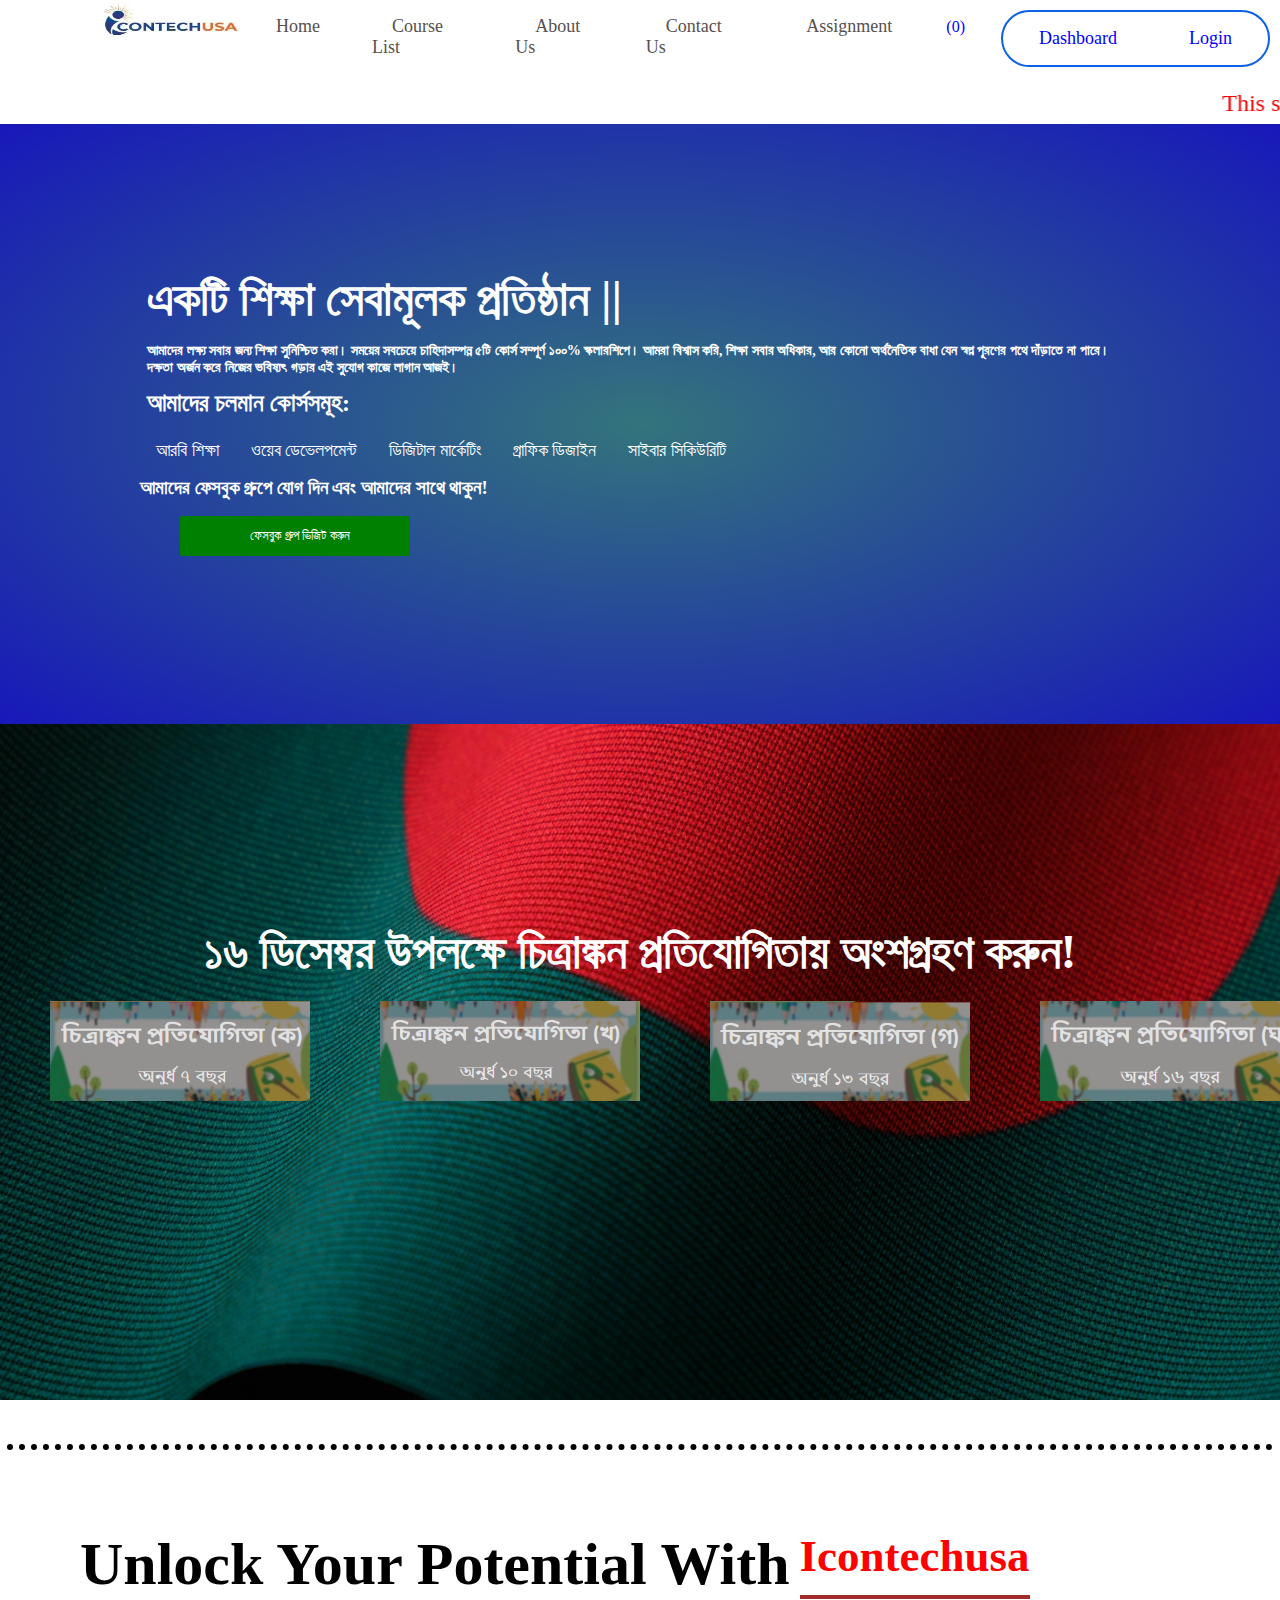
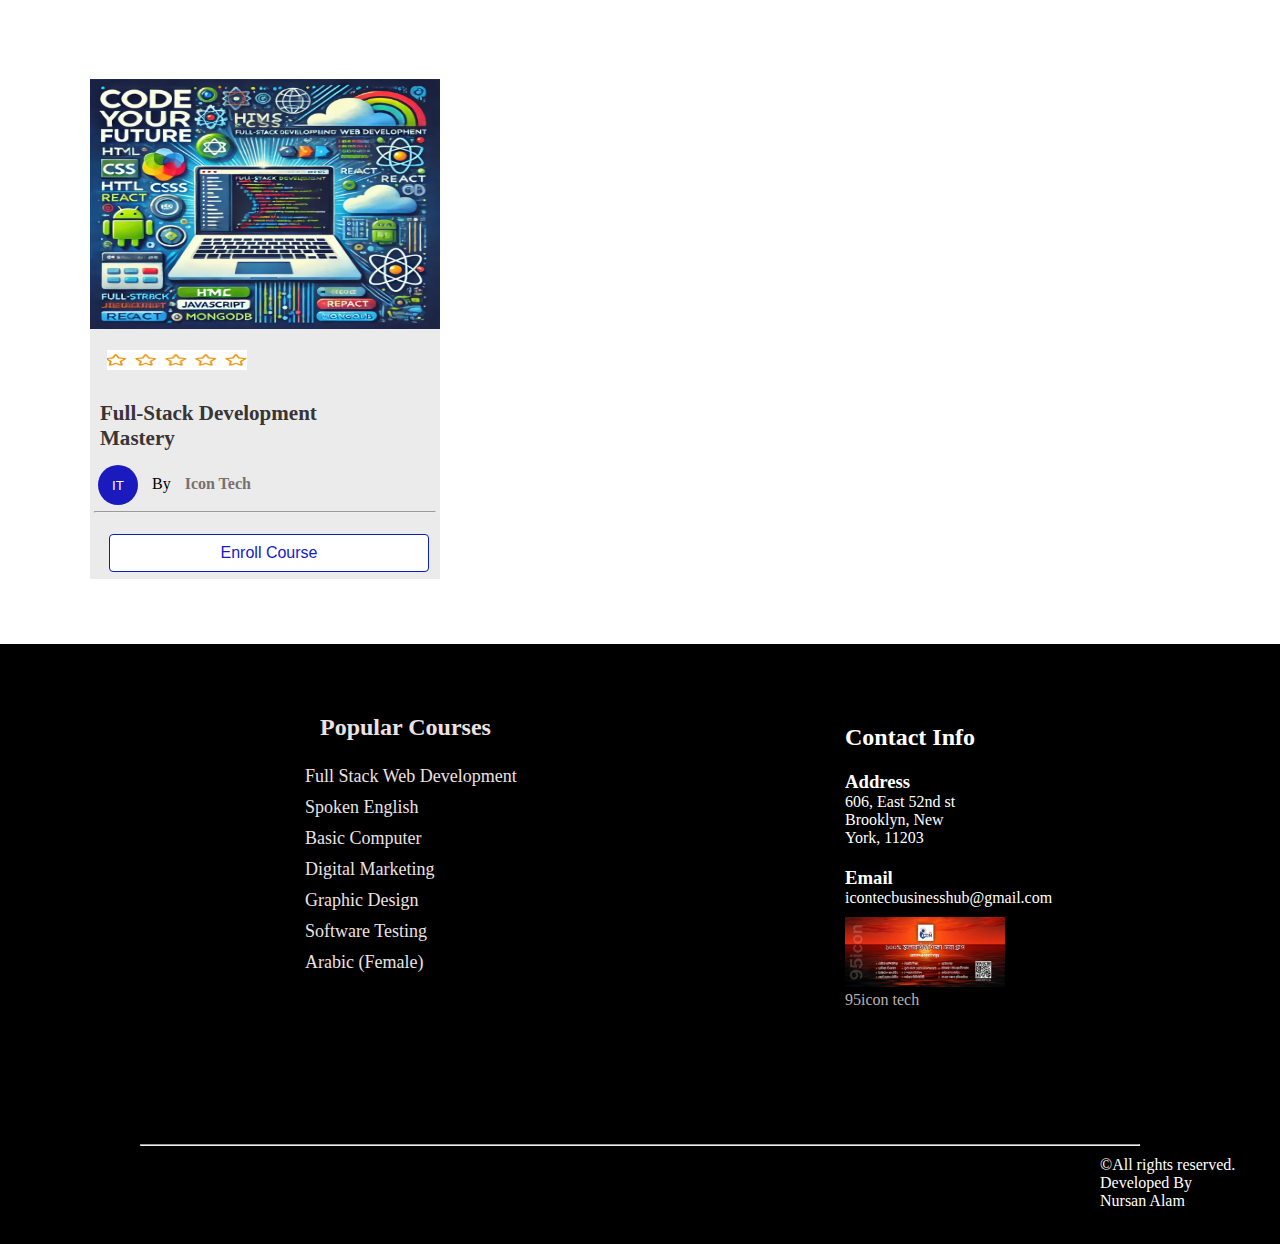
<file: index.html>
<!DOCTYPE html>
<html lang="en">
<head>
    <meta charset="UTF-8">
    <meta name="viewport" content="width=device-width, initial-scale=1.0">
    <title>Document</title>
    <link rel="stylesheet" href="./style/style.css">
    <link rel="stylesheet" href="https://cdnjs.cloudflare.com/ajax/libs/font-awesome/6.7.1/css/all.min.css" integrity="sha512-5Hs3dF2AEPkpNAR7UiOHba+lRSJNeM2ECkwxUIxC1Q/FLycGTbNapWXB4tP889k5T5Ju8fs4b1P5z/iB4nMfSQ==" crossorigin="anonymous" referrerpolicy="no-referrer" />
</head>
<body background="image/flag.jpg">
    

    <header>
        <div id="container">

        <div><img class="logo" src="image/logo.png" alt=""></div>
        
            
            <ul>
                <li><a href="#">Home</a></li>
                <li><a href="./pages/courselist.html">Course List</a></li>
                <li><a href="./pages/aboutus.html">About Us</a></li>
                <li><a href="./pages/contactus.html"> Contact Us</a></li>
                <li><a href="./pages/Assignment.html">Assignment</a></li>
            </ul>
        
            <div class="cart"> <a href="./pages/cart.html" style="color: blue; text-decoration: none;"><i class="fa-solid fa-cart-shopping"></i>(0)</a></div>
           <div class="hhh">
            
             <div id="bb">
                
            <div class="hh">
              
            
               <ul>
             <li><a href="./pages/dashboard.html">Dashboard</a></li>
             <li><a href="./pages/login.html">Login</a></li>
              </ul>

            </div>
        </div>
    </div>
             
            
            </header>

    <div class="mar"><marquee behavior="" direction="">This site is under construction</marquee></div>
    <main>
        <section>
            <div id="hero">
               <div class="one" >
               <div class="two"> <h1>একটি শিক্ষা সেবামূলক প্রতিষ্ঠান ||</h1></div>
               <div class="three"><h5>আমাদের লক্ষ্য সবার জন্য শিক্ষা সুনিশ্চিত করা। সময়ের সবচেয়ে চাহিদাসম্পন্ন ৫টি কোর্স সম্পূর্ণ ১০০% স্কলারশিপে। আমরা বিশ্বাস করি, শিক্ষা সবার অধিকার, আর কোনো অর্থনৈতিক বাধা যেন স্বপ্ন পূরণের পথে দাঁড়াতে না পারে। দক্ষতা অর্জন করে নিজের ভবিষ্যৎ গড়ার এই সুযোগ কাজে লাগান আজই।</h5></div>
               <div class="four"><h2>আমাদের চলমান কোর্সসমূহ:</h2></div>
               <div class="five">

                <ul>
                    <li><i class="fa-solid fa-circle"></i>আরবি শিক্ষা</li>
                    <li><i class="fa-solid fa-circle"></i>ওয়েব ডেভেলপমেন্ট</li>
                    <li><i class="fa-solid fa-circle"></i>ডিজিটাল মার্কেটিং</li>
                    <li><i class="fa-solid fa-circle"></i>গ্রাফিক ডিজাইন</li>
                    <li><i class="fa-solid fa-circle"></i>সাইবার সিকিউরিটি</li>
                </ul>
                
               </div>
               <div class="six">
                <h3>আমাদের ফেসবুক গ্রুপে যোগ দিন এবং আমাদের সাথে থাকুন!</h3>
               </div>
               <div class="seven"><button><i class="fa-brands fa-facebook" style="margin-right: 10px;"></i>ফেসবুক গ্রুপ ভিজিট করুন
            </button></div>
            </div>
            </div>
        </section>

        <section>

            <div class="main1">
                <div class="decem-1">
                  <h1>
                    ১৬ ডিসেম্বর উপলক্ষে চিত্রাঙ্কন প্রতিযোগিতায় অংশগ্রহণ করুন!
                    
                </h1>
              </div>
              <div class="decem-2">
                <div class="img-10"><img src="./image/img1.png" alt="" height="100px" width="260px"></div>
                <div class="img-10"><img src="./image/img2.png" alt="" height="100px" width="260px"></div>
                <div class="img-10"><img src="./image/img3.png" alt="" height="100px" width="260px"></div>
                <div class="img-10"><img src="./image/img4.png" alt="" height="100px" width="260px"></div>

              </div>
            </div>
        </section>




        <section>
            <div class="main10">

              <div class="dot"></div>
              <div class="vv"><h1>Unlock Your Potential With  </h1><h2>Icontechusa</h2></div>
              <div class="vv-10">
                <div class="vv-11"><img src="./pages/hhh.jpg" alt="" width="350px" height="250px"></div>
                <div class="vv-12"><img src="image/Star.png" alt="" height="20px" width="140px"></div>
                <div class="vv-13"><h3>Full-Stack Development</h3><h3> Mastery</h3></div>
                <div class="it-12"><button >IT</button><p>By</p><h4>Icon Tech</h4></div>
                <div class="it-11"><hr></div>
                <div class="it-13"><button>Enroll Course</button></div>
              </div>
            </div>
        </section>
 
        
    </main>
    <footer>
        <div class="footer10">
            <div class="ff1">
                <div class="ff2">
                    <h2>Popular Courses</h2>
                  <li>Full Stack Web Development
                    </li>
                  <li>Spoken English
                    </li>
                  <li>Basic Computer
                    </li>
                  <li>Digital Marketing
                    </li>
                  <li>Graphic Design
                    </li>
                  <li>Software Testing
                    </li>
                  <li>Arabic (Female)</li>
                  
                </div>
                <div class="ff3">
                  <h2>Contact Info</h2>
                  <h3>Address</h3>
                  <p>606, East 52nd st</p>
                  <p>Brooklyn, New</p>
                  <p>York, 11203</p>
                  <h3>Email</h3>
                  <p>icontecbusinesshub@gmail.com</p>
                  <img src="icontech-banner.jpg" alt="" height="70px" width="160px ">
                  <p style="color: rgb(185, 176, 176);">95icon tech</p>
                </div>
                
            </div>
            <hr>
            <div class="cop">&copy;All rights reserved.
              <p>Developed By Nursan Alam</p>
            </div>
        </div>
      
    </footer>
</body>
</html>
</file>
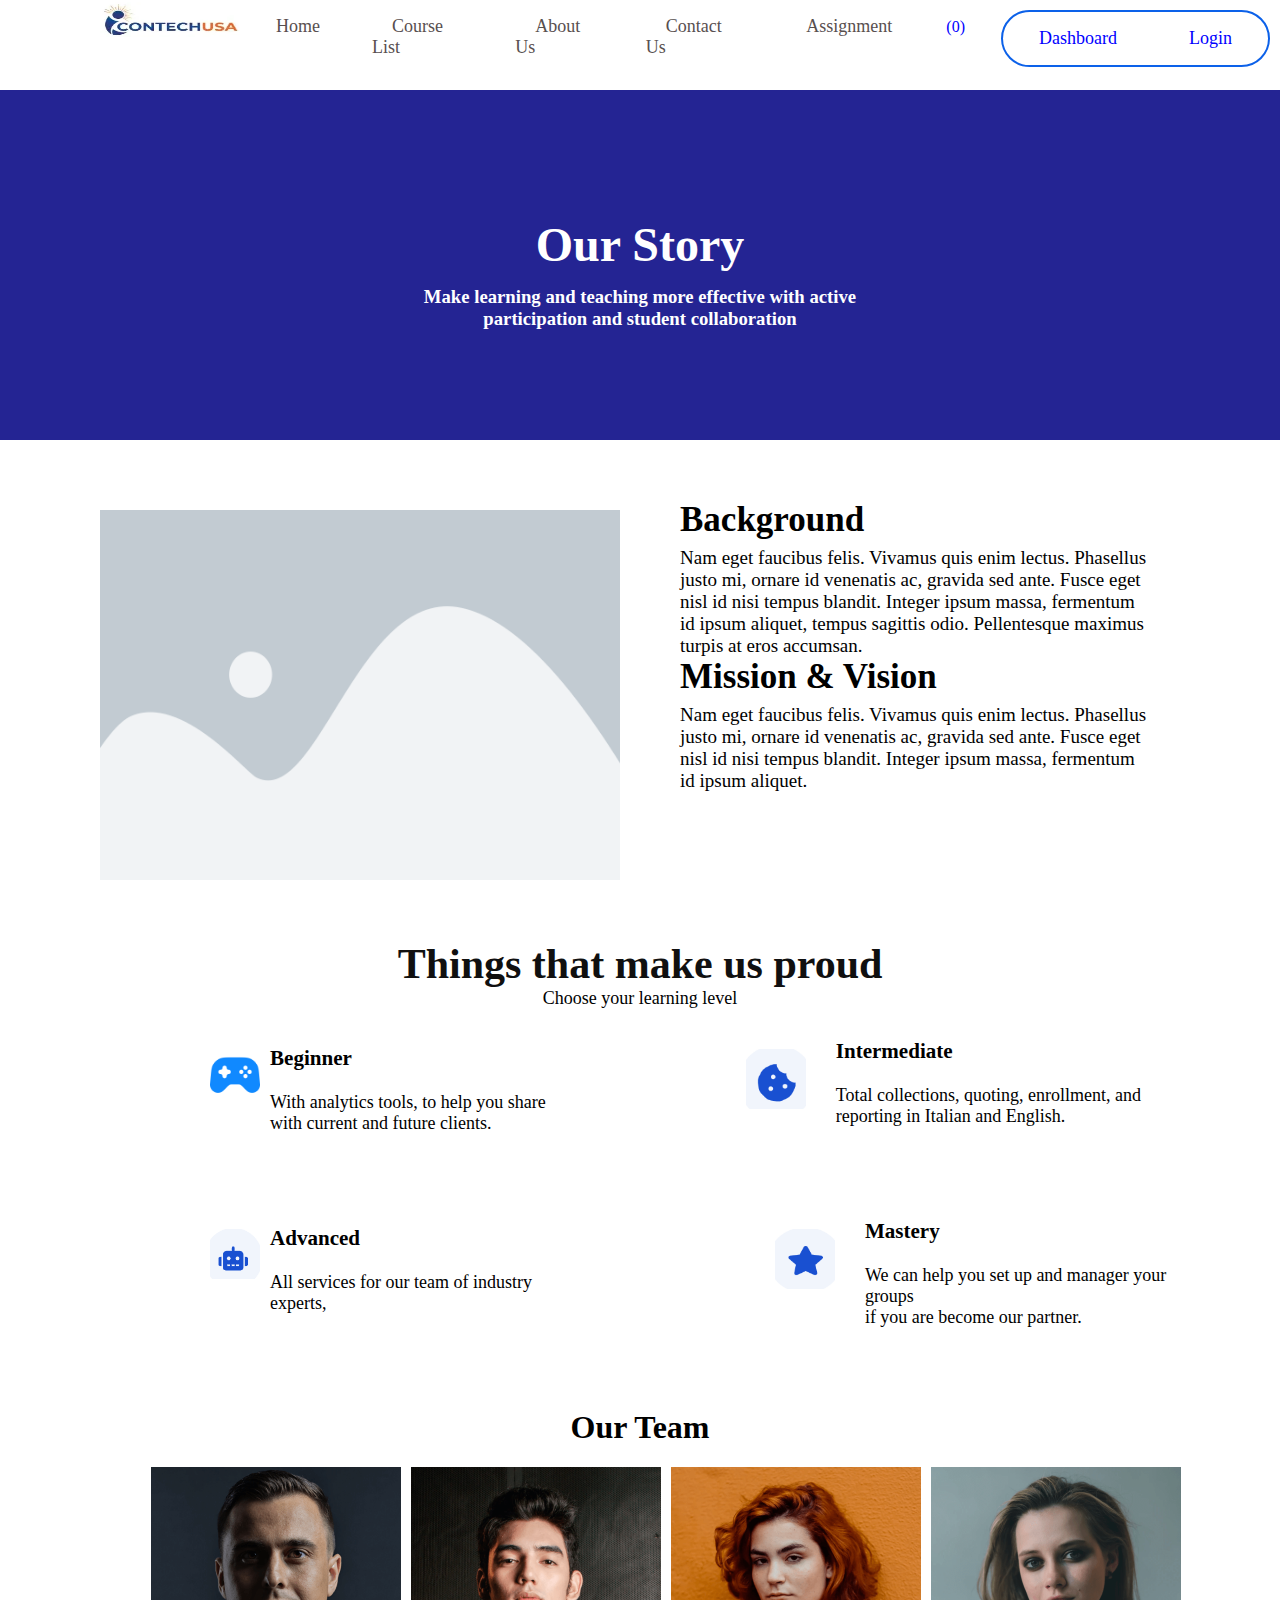
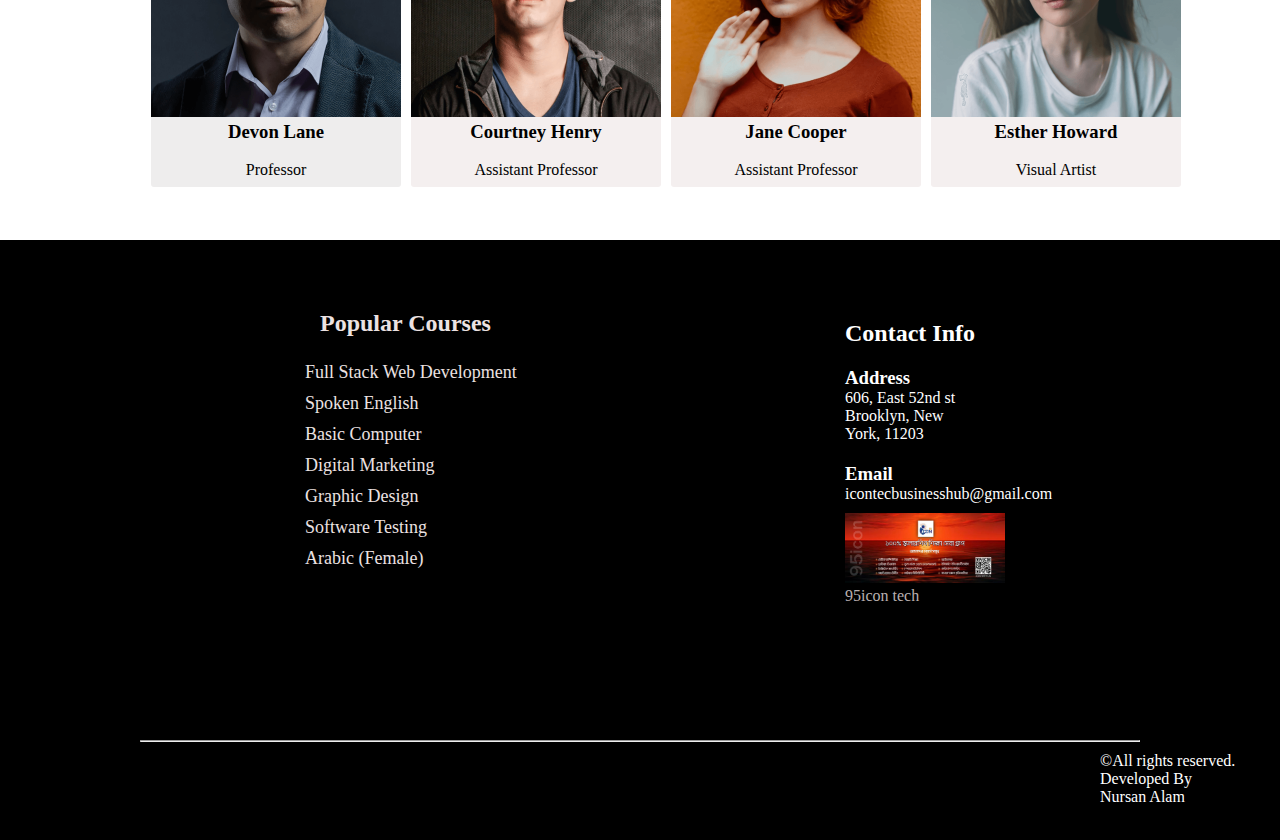
<file: pages/aboutus.html>
<!DOCTYPE html>
<html lang="en">
<head>
    <meta charset="UTF-8">
    <meta name="viewport" content="width=device-width, initial-scale=1.0">
    <title>Document</title>
    <link rel="stylesheet" href="./aboutus.css">
    <link rel="stylesheet" href="https://cdnjs.cloudflare.com/ajax/libs/font-awesome/6.7.1/css/all.min.css" integrity="sha512-5Hs3dF2AEPkpNAR7UiOHba+lRSJNeM2ECkwxUIxC1Q/FLycGTbNapWXB4tP889k5T5Ju8fs4b1P5z/iB4nMfSQ==" crossorigin="anonymous" referrerpolicy="no-referrer" />

</head>
<body>
    <a href="../index.html"></a>
    <header>
        <div id="container">

        <div><img class="logo" src="logo.png" alt=""></div>
        
            
            <ul>
                <li><a href="../index.html">Home</a></li>
                <li><a href="./courselist.html">Course List</a></li>
                <li><a href="./aboutus.html">About Us</a></li>
                <li><a href="./contactus.html"> Contact Us</a></li>
                <li><a href="./Assignment.html">Assignment</a></li>
            </ul>
        
            <div class="cart"> <a href="./cart.html" style="color: blue; text-decoration: none;"><i class="fa-solid fa-cart-shopping"></i>(0)</a></div>
           <div class="hhh">
            
             <div id="bb">
                
            <div class="hh">
              
            
               <ul>
             <li><a href="./dashboard.html">Dashboard</a></li>
             <li><a href="./login.html">Login</a></li>
              </ul>

            </div>
        </div>
    </div>
    </div>
             
            
              

        
     
        
        
    </header>
    <main>
        <section>
            <div id="id1">
                <div class="id3">
                    <h1>Our Story
                        </h1>
                </div>
                <div class="cou3">
                    <h3>
                        Make learning and teaching more effective with active<br> participation and student collaboration
                    </h3>
                </div>
            </div>
           
        </section>
        <section>
            <div class="about-0">




          <div class="about-1">
            
            <div class="about-2">
              <img src="placeholder.png" alt="" height="450px" width="650px">
            </div>
            <div class="about-3">
              <div class="about-9">
              <h2>Background</h2>
              <p>Nam eget faucibus felis. Vivamus quis enim lectus. Phasellus justo mi, ornare id venenatis ac, gravida sed ante. Fusce eget nisl id nisi tempus blandit. Integer ipsum massa, fermentum id ipsum aliquet, tempus sagittis odio. Pellentesque maximus turpis at eros accumsan.</p>
            </div>
            <div class="about-10">
        
            <h2>Mission & Vision</h2>
            <p>Nam eget faucibus felis. Vivamus quis enim lectus. Phasellus justo mi, ornare id venenatis ac, gravida sed ante. Fusce eget nisl id nisi tempus blandit. Integer ipsum massa, fermentum id ipsum aliquet.</p>
          </div>
          </div>
          </div>
          
          <div class="thing"><h2>Things that make us proud</h2></div>
          <div class="thing-2"><p>Choose your learning level</p></div>









          <div class="begin-1">
            <div class="begin-2">
              <div class="icon-1"> <img src="gii.png" alt="" height="50px" width="50px"></div>
              <div class="begin-8">
               
                <h3>Beginner</h3><br>
              <p>With analytics tools, to help you share </p>
            <p>with current and future clients.</p></div>


            <div class="begin-6"><img src="66.png" alt="" height="60px" width="60px"></div>
              <div class="begin-5">
                <h3>Intermediate</h3><br>
                <p>Total collections, quoting, enrollment, and</p>
                <p>reporting in Italian and English.</p>
              </div>
            </div>
            <div class="begin-3">
                       
              <div class="icon-1"> <img src="44.png" alt="" height="50px" width="50px"></div>
              <div class="begin-8">
               
                <h3>Advanced</h3><br>
              <p>All services for our team of industry experts,</p>
            <p></p></div>


            <div class="begin-6"><img src="55.png" alt="" height="60px" width="60px"></div>
              <div class="begin-5">
                <h3>Mastery</h3><br>
                <p>We can help you set up and manager your groups</p>
                <p>if you are become our partner.</p>

            </div>
          </div>

        </div>



        <div class="our-5"><h1>Our Team</h1></div>

        <div class="deven-0">
          <div class="deven-1"><img src="deven.png" alt=""  height="250px" width="250px" > 
          <h3>Devon Lane
            </h3><br>
          <p>Professor</p>
          </div>
          <div class="deven-2"><img src="deven2.png" alt="" height="250px" width="250px">
            <h3>Courtney Henry
             </h3><br>
            <p> Assistant Professor</p></div>
          <div class="deven-3"><img src="deven3.png" alt="" height="250px" width="250px">
            <h3>Jane Cooper
              </h3><br>
            <p>Assistant Professor</p></div>
          <div class="deven-4"><img src="deven4.png" alt="" height="250px" width="250px">
            <h3>Esther Howard
             </h3><br>
            <p> Visual Artist</p></div>
        </div>
        </div>
        </section>
        
          
        

    </main>
    <footer>
        <div class="footer10">
            <div class="ff1">
                <div class="ff2">
                    <h2>Popular Courses</h2>
                  <li>Full Stack Web Development
                    </li>
                  <li>Spoken English
                    </li>
                  <li>Basic Computer
                    </li>
                  <li>Digital Marketing
                    </li>
                  <li>Graphic Design
                    </li>
                  <li>Software Testing
                    </li>
                  <li>Arabic (Female)</li>
                  
                </div>
                <div class="ff3">
                  <h2>Contact Info</h2>
                  <h3>Address</h3>
                  <p>606, East 52nd st</p>
                  <p>Brooklyn, New</p>
                  <p>York, 11203</p>
                  <h3>Email</h3>
                  <p>icontecbusinesshub@gmail.com</p>
                  <img src="icontech-banner.jpg" alt="" height="70px" width="160px ">
                  <p style="color: rgb(185, 176, 176);">95icon tech</p>
                </div>
                
            </div>
            <hr>
            <div class="cop">&copy;All rights reserved.
              <p>Developed By Nursan Alam</p>
            </div>
        </div>
      
    </footer>
</body>
</html>
</file>
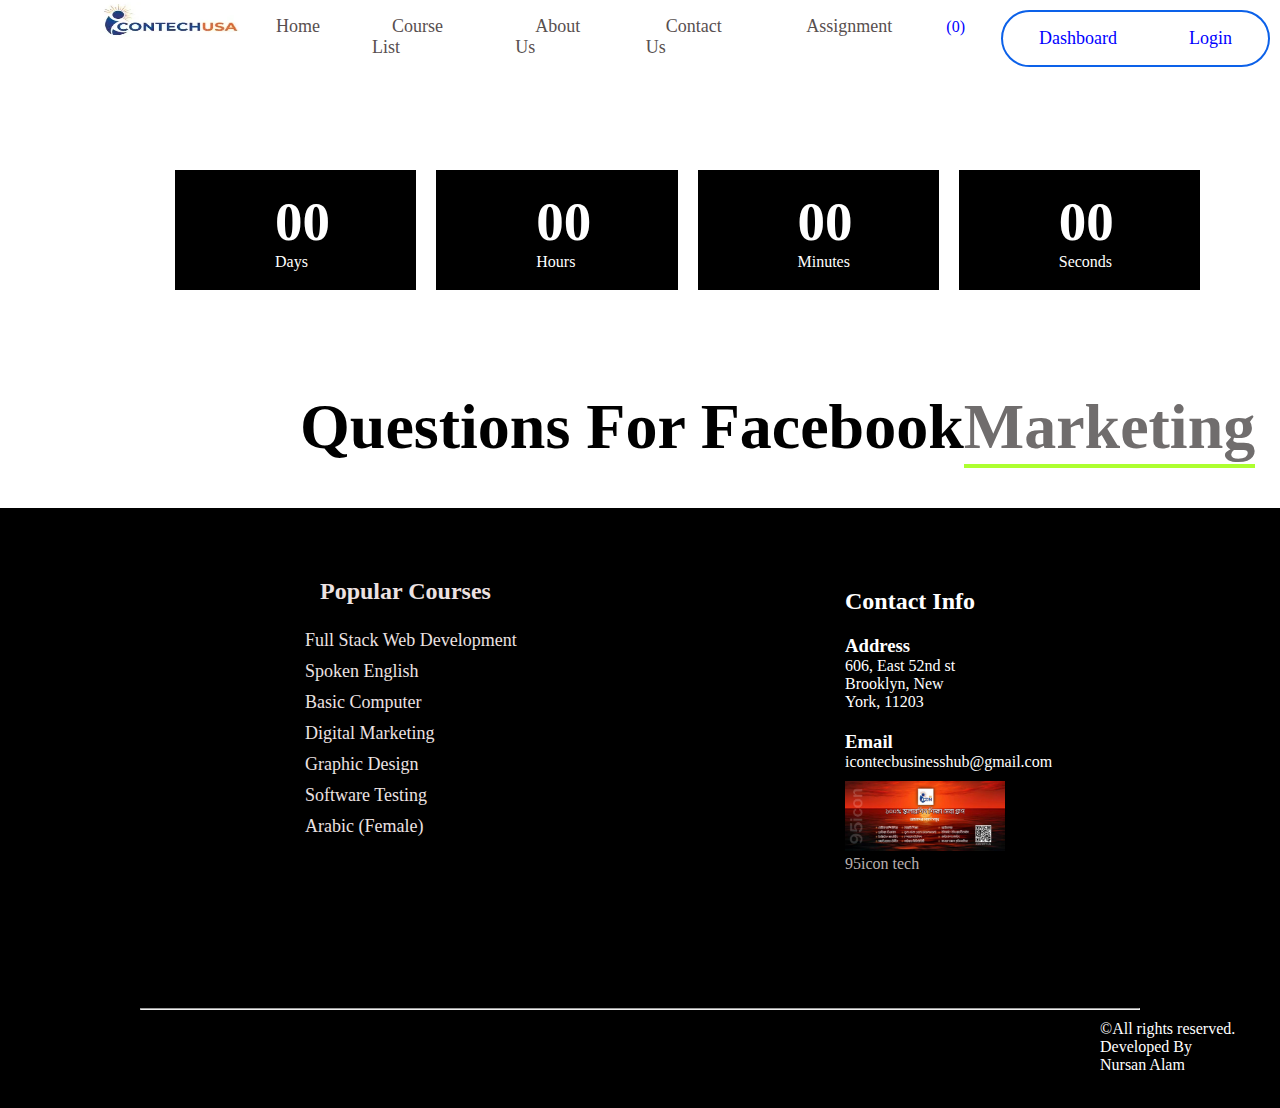
<file: pages/Assignment.html>
<!DOCTYPE html>
<html lang="en">
<head>
    <meta charset="UTF-8">
    <meta name="viewport" content="width=device-width, initial-scale=1.0">
    <title>Document</title>
    <link rel="stylesheet" href="./Assignment.css">
    <link rel="stylesheet" href="https://cdnjs.cloudflare.com/ajax/libs/font-awesome/6.7.1/css/all.min.css" integrity="sha512-5Hs3dF2AEPkpNAR7UiOHba+lRSJNeM2ECkwxUIxC1Q/FLycGTbNapWXB4tP889k5T5Ju8fs4b1P5z/iB4nMfSQ==" crossorigin="anonymous" referrerpolicy="no-referrer" />
</head>
<body>
    <a href="../index.html"></a>
    <header>
        <div id="container">

        <div><img class="logo" src="logo.png" alt=""></div>
        
            
            <ul>
                <li><a href="../index.html">Home</a></li>
                <li><a href="./courselist.html">Course List</a></li>
                <li><a href="./aboutus.html">About Us</a></li>
                <li><a href="./contactus.html"> Contact Us</a></li>
                <li><a href="./Assignment.html">Assignment</a></li>
            </ul>
        
            <div class="cart"> <a href="./cart.html" style="color: blue; text-decoration: none;"><i class="fa-solid fa-cart-shopping"></i>(0)</a></div>
           <div class="hhh">
            
             <div id="bb">
                
            <div class="hh">
              
            
               <ul>
             <li><a href="./dashboard.html">Dashboard</a></li>
             <li><a href="./login.html">Login</a></li>
              </ul>

            </div>
        </div>
    </div>
    </div>
             
            
              

        
     
        
        
    </header>

    <main>
        <section>
            <div class="day">
                <div class="day2"><h1>00</h1> Days</div>
                <div class="day2"><h1>00</h1> Hours</div>
                <div class="day2"><h1>00</h1> Minutes</div>
                <div class="day2"><h1>00</h1> Seconds</div>
            </div>
        </section>
        <section style="display: flex; padding-left: 300px; padding-bottom: 40px;">
            <div class="ques"><h1>Questions For Facebook</h1></div>
            <div class="ques2"><h1>Marketing</h1></div>
        </section>
    </main>
    <footer>
        <div class="footer10">
            <div class="ff1">
                <div class="ff2">
                    <h2>Popular Courses</h2>
                  <li>Full Stack Web Development
                    </li>
                  <li>Spoken English
                    </li>
                  <li>Basic Computer
                    </li>
                  <li>Digital Marketing
                    </li>
                  <li>Graphic Design
                    </li>
                  <li>Software Testing
                    </li>
                  <li>Arabic (Female)</li>
                  
                </div>
                <div class="ff3">
                  <h2>Contact Info</h2>
                  <h3>Address</h3>
                  <p>606, East 52nd st</p>
                  <p>Brooklyn, New</p>
                  <p>York, 11203</p>
                  <h3>Email</h3>
                  <p>icontecbusinesshub@gmail.com</p>
                  <img src="icontech-banner.jpg" alt="" height="70px" width="160px ">
                  <p style="color: rgb(185, 176, 176);">95icon tech</p>
                </div>
                
            </div>
            <hr>
            <div class="cop">&copy;All rights reserved.
              <p>Developed By Nursan Alam</p>
            </div>
        </div>
      
    </footer>
  
    
</body>
</html>
</file>
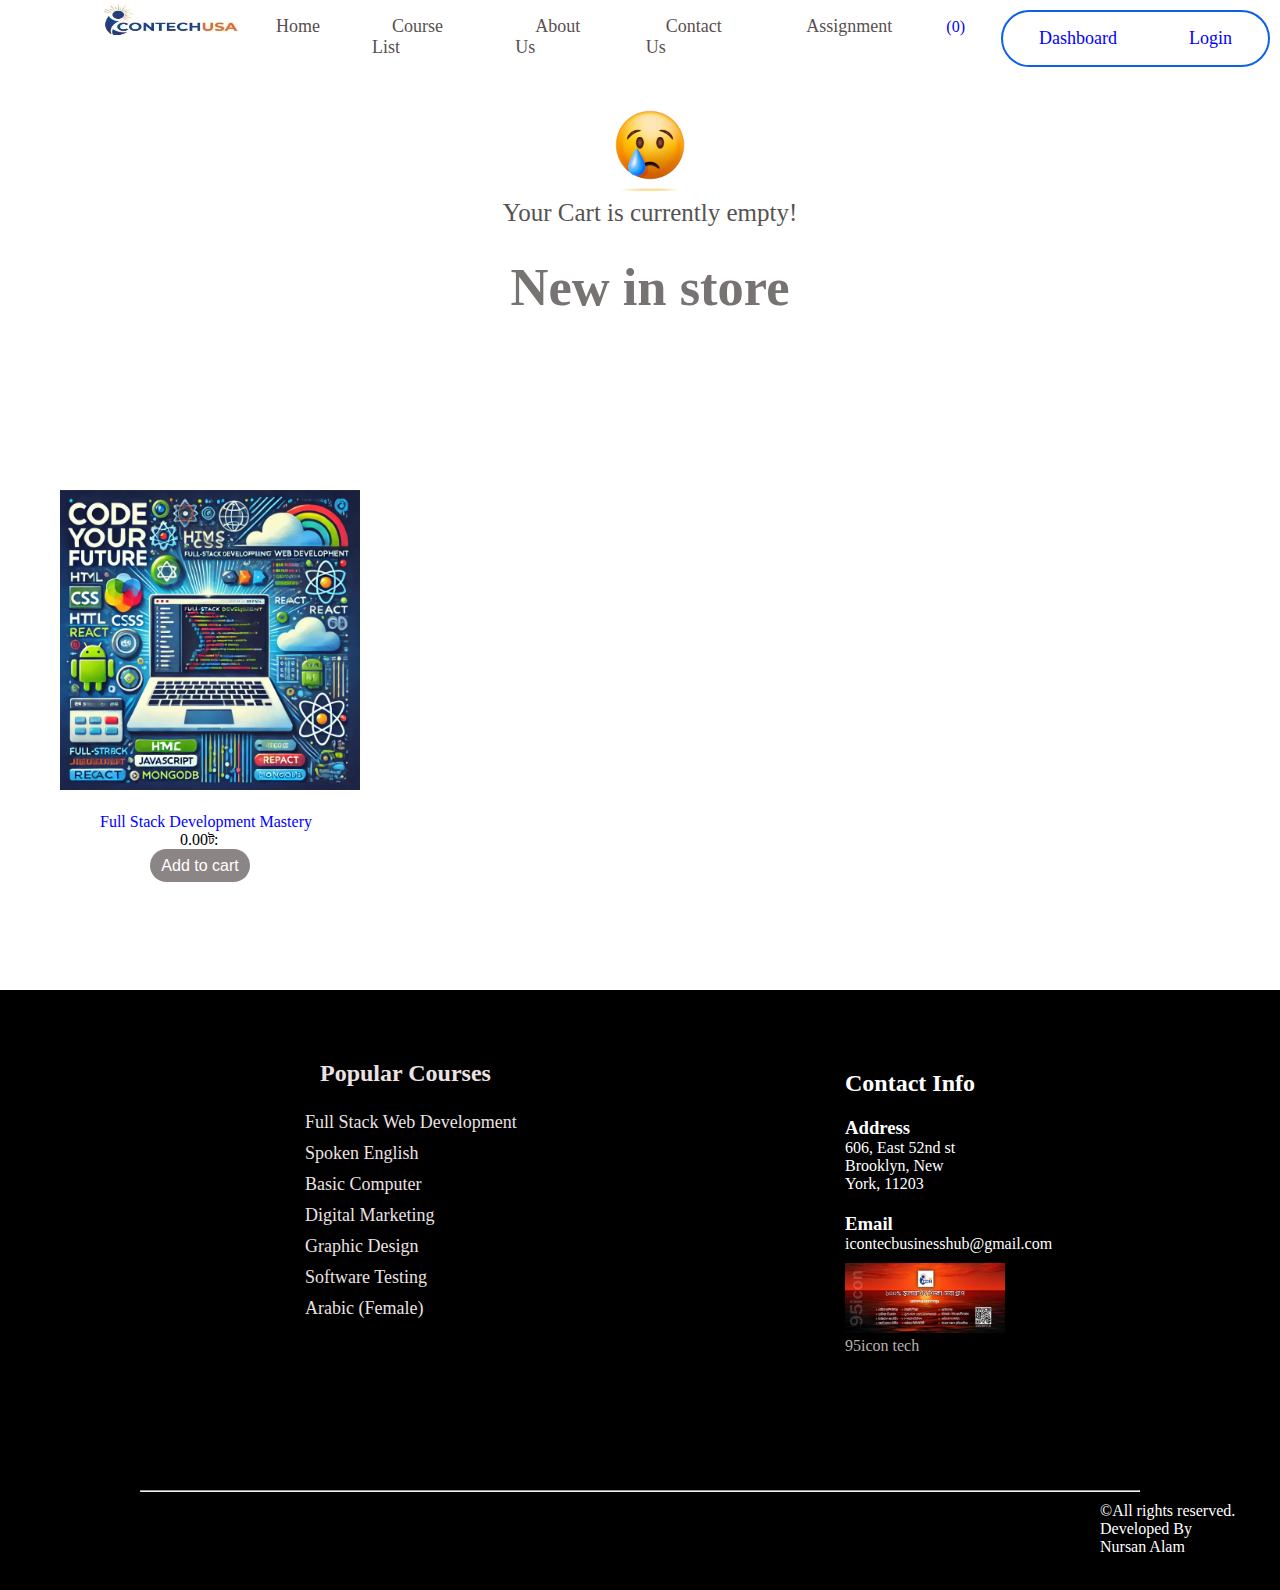
<file: pages/cart.html>
<!DOCTYPE html>
<html lang="en">
<head>
    <meta charset="UTF-8">
    <meta name="viewport" content="width=device-width, initial-scale=1.0">
    <title>Document</title>
    <link rel="stylesheet" href="./cart.css">
    <link rel="stylesheet" href="https://cdnjs.cloudflare.com/ajax/libs/font-awesome/6.7.1/css/all.min.css" integrity="sha512-5Hs3dF2AEPkpNAR7UiOHba+lRSJNeM2ECkwxUIxC1Q/FLycGTbNapWXB4tP889k5T5Ju8fs4b1P5z/iB4nMfSQ==" crossorigin="anonymous" referrerpolicy="no-referrer" />
</head>
<body>
    <a href="../index.html"></a>
    <header>
        <div id="container">

        <div><img class="logo" src="logo.png" alt=""></div>
        
            
            <ul>
                <li><a href="../index.html">Home</a></li>
                <li><a href="./courselist.html">Course List</a></li>
                <li><a href="./aboutus.html">About Us</a></li>
                <li><a href="./contactus.html"> Contact Us</a></li>
                <li><a href="./Assignment.html">Assignment</a></li>
            </ul>
        
            <div class="cart"> <a href="./cart.html" style="color: blue; text-decoration: none;"><i class="fa-solid fa-cart-shopping"></i>(0)</a></div>
           <div class="hhh">
            
             <div id="bb">
                
            <div class="hh">
              
            
               <ul>
             <li><a href="./dashboard.html">Dashboard</a></li>
             <li><a href="./login.html">Login</a></li>
              </ul>

            </div>
        </div>
    </div>
    </div>
             
            
              

        
     
        
        
    </header>

    <main>
       <section>
        <div class="face-1">

          <div class="face-2">
            <div class="face-3"><img src="bbbbb.jpg" alt="" height="130px" width="130px"></div>
             <div class="face-4"><p>Your Cart is currently empty!</p></div>
             <div class="face-5"><h2>New in store</h2></div>

          </div>

          <div class="face-6"><img src="hhh.jpg" alt="" height="300px" width="300px"></div>
          <div class="face-7"><p>Full Stack Development Mastery</p></div>
          <div class="face-8"><p>0.00ট:</p></div>
          <div class="face-9"><button>Add to cart</button></div>

        </div>
       </section>

    </main>
    <footer>
        <div class="footer10">
            <div class="ff1">
                <div class="ff2">
                    <h2>Popular Courses</h2>
                  <li>Full Stack Web Development
                    </li>
                  <li>Spoken English
                    </li>
                  <li>Basic Computer
                    </li>
                  <li>Digital Marketing
                    </li>
                  <li>Graphic Design
                    </li>
                  <li>Software Testing
                    </li>
                  <li>Arabic (Female)</li>
                  
                </div>
                <div class="ff3">
                  <h2>Contact Info</h2>
                  <h3>Address</h3>
                  <p>606, East 52nd st</p>
                  <p>Brooklyn, New</p>
                  <p>York, 11203</p>
                  <h3>Email</h3>
                  <p>icontecbusinesshub@gmail.com</p>
                  <img src="icontech-banner.jpg" alt="" height="70px" width="160px ">
                  <p style="color: rgb(185, 176, 176);">95icon tech</p>
                </div>
                
            </div>
            <hr>
            <div class="cop">&copy;All rights reserved.
              <p>Developed By Nursan Alam</p>
            </div>
        </div>
      
    </footer>
</body>
</html>
</file>
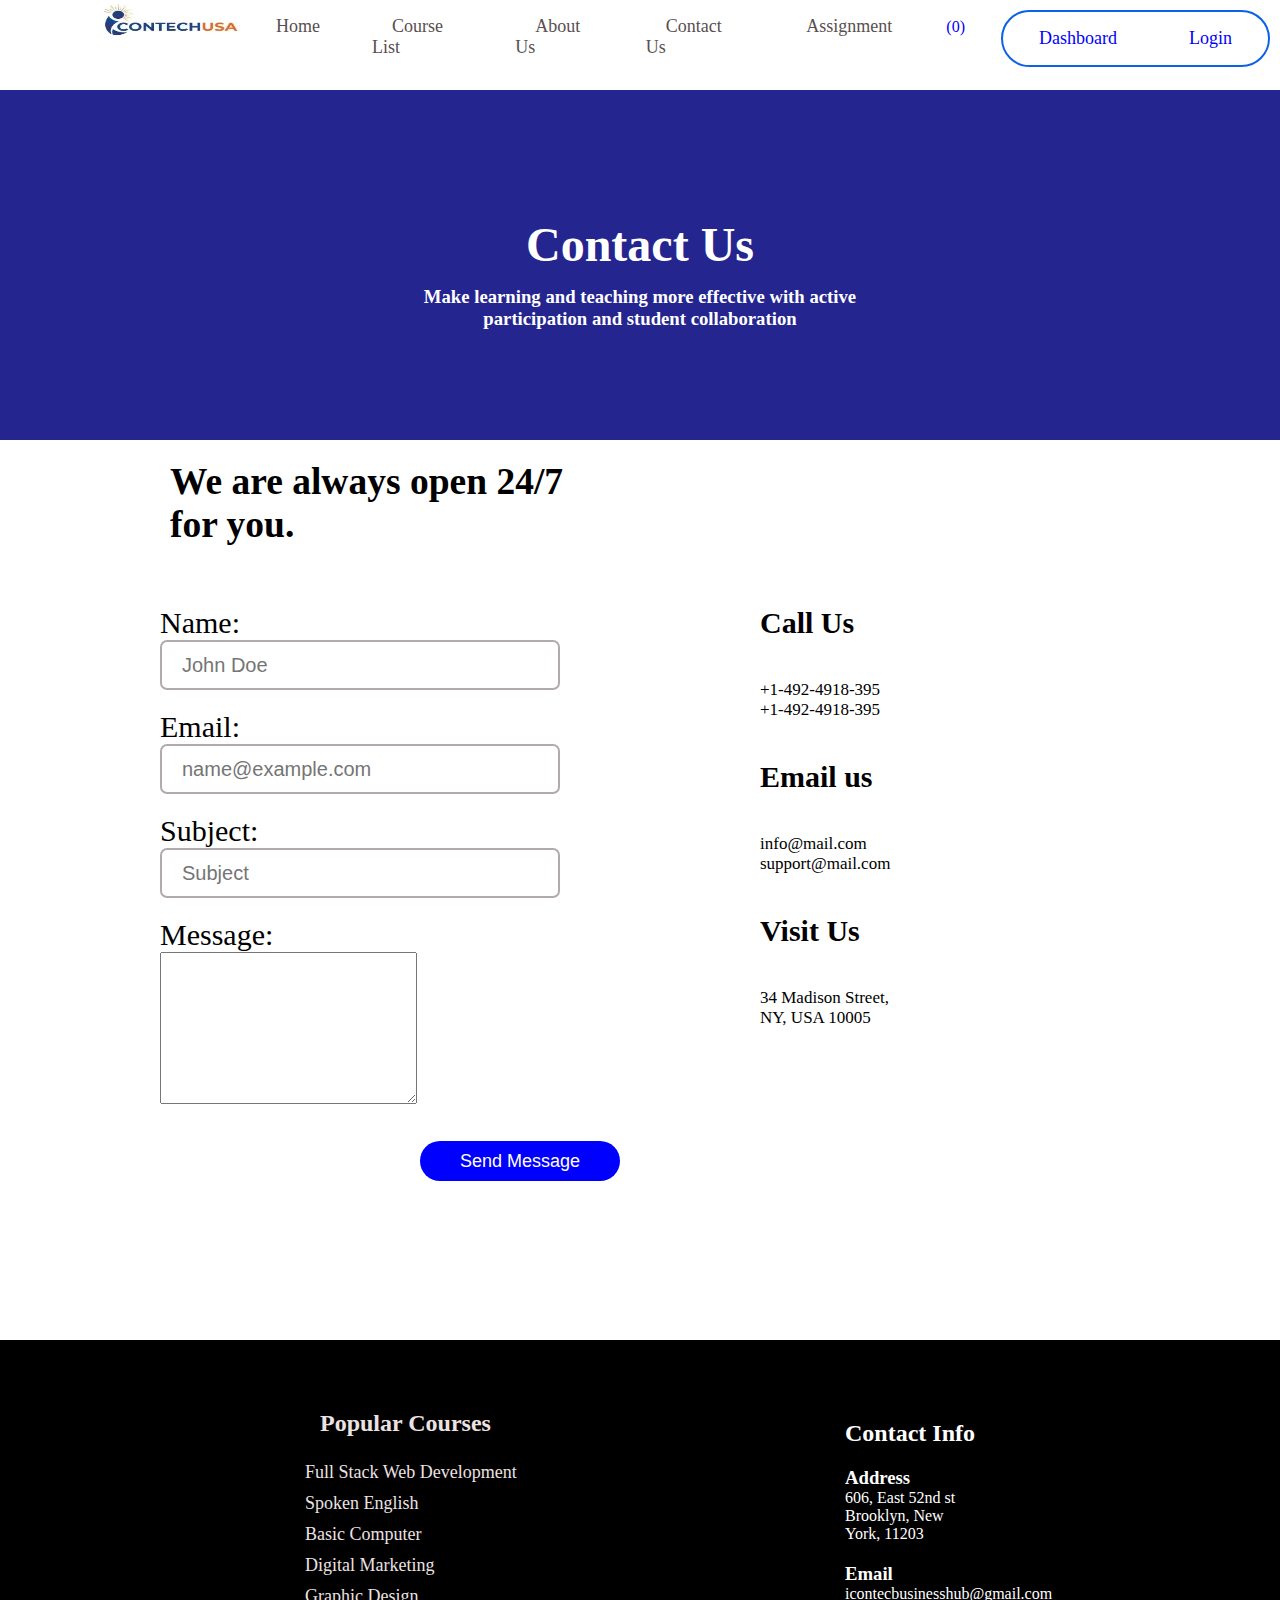
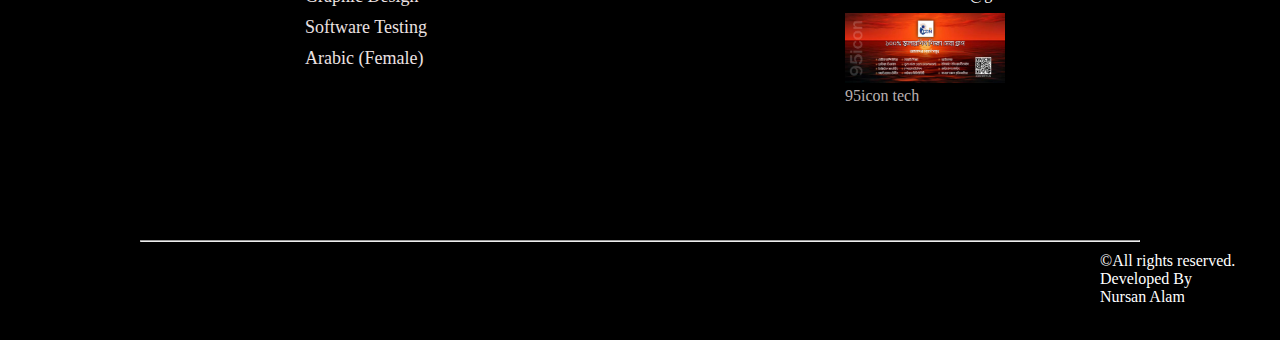
<file: pages/contactus.html>
<!DOCTYPE html>
<html lang="en">
<head>
    <meta charset="UTF-8">
    <meta name="viewport" content="width=device-width, initial-scale=1.0">
    <title>Document</title>
    <link rel="stylesheet" href="./contactus.css">
    <link rel="stylesheet" href="https://cdnjs.cloudflare.com/ajax/libs/font-awesome/6.7.1/css/all.min.css" integrity="sha512-5Hs3dF2AEPkpNAR7UiOHba+lRSJNeM2ECkwxUIxC1Q/FLycGTbNapWXB4tP889k5T5Ju8fs4b1P5z/iB4nMfSQ==" crossorigin="anonymous" referrerpolicy="no-referrer" />
</head>
<body>
    <a href="../index.html"></a>
    <header>
        <div id="container">

        <div><img class="logo" src="logo.png" alt=""></div>
        
            
            <ul>
                <li><a href="../index.html">Home</a></li>
                <li><a href="./courselist.html">Course List</a></li>
                <li><a href="./aboutus.html">About Us</a></li>
                <li><a href="./aboutus.html"> Contact Us</a></li>
                <li><a href="./Assignment.html">Assignment</a></li>
            </ul>
        
            <div class="cart"> <a href="./cart.html" style="color: blue; text-decoration: none;"><i class="fa-solid fa-cart-shopping"></i>(0)</a></div>
           <div class="hhh">
            
             <div id="bb">
                
            <div class="hh">
              
            
               <ul>
             <li><a href="./dashboard.html">Dashboard</a></li>
             <li><a href="./login.html">Login</a></li>
              </ul>

            </div>
        </div>
    </div>
    </div>
             
            
              

        
     
        
        
    </header>
    <main>
        <section>
            <div id="id1">
                <div class="id3">
                    <h1>Contact Us
                        </h1>
                </div>
                <div class="cou3">
                    <h3>
                        Make learning and teaching more effective with active<br> participation and student collaboration
                    </h3>
                </div>
            </div>
           
        </section>
        <section>


          <div class="con-1">
            <div class="we-4">
            <div class="we-1"><h2>We are always open 24/7</h2></div>
            <div class="we-2"><h2>for you.</h2></div>
           </div>
           <div class="con-2">
            <div class="con-3">
               <div class="name-1">
                <label for="pp"></label>Name:<br>
                <input type="text" id="pp" placeholder="John Doe" >
              </div>
               <div class="email-2">
                <label for="pp"></label>Email:<br>
                <input type="text" id="pp" placeholder="name@example.com" >
              </div>
               <div class="Subject-3">
                <label for="pp"></label>Subject:<br>
                <input type="text" id="pp" placeholder="Subject" >
              </div>
               <div class="message-5">
                <label for="te"></label>Message:<br>
                <textarea name="message" id="te" rows="10" cols="30" placeholder="Write Your Message">

                </textarea>
              </div>
              <div class="send-1"><button>Send Message</button></div>
            </div>



            <div class="con-4">
                  <div class="con-9" >
                    <h2>Call Us</h2>
                  </div>
                  <div class="con-10">
                      <p>+1-492-4918-395</p>
                      <p>+1-492-4918-395</p>
                  </div>
                  <div class="con-11">
                    <h2>Email us</h2>
                  </div>
                  <div class="con-12">
                    <p>info@mail.com</p>

                      <p>support@mail.com</p>
                  </div>
                  <div class="con-13">
                    <h2>Visit Us</h2>
                  </div>
                  <div class="con-14">
                    <p>34 Madison Street,</p>
                    <p>NY, USA 10005</p>
                  </div>


            </div>

           </div>
          </div>
        </section>
    </main>




    <footer>
        <div class="footer10">
            <div class="ff1">
                <div class="ff2">
                    <h2>Popular Courses</h2>
                  <li>Full Stack Web Development
                    </li>
                  <li>Spoken English
                    </li>
                  <li>Basic Computer
                    </li>
                  <li>Digital Marketing
                    </li>
                  <li>Graphic Design
                    </li>
                  <li>Software Testing
                    </li>
                  <li>Arabic (Female)</li>
                  
                </div>
                <div class="ff3">
                  <h2>Contact Info</h2>
                  <h3>Address</h3>
                  <p>606, East 52nd st</p>
                  <p>Brooklyn, New</p>
                  <p>York, 11203</p>
                  <h3>Email</h3>
                  <p>icontecbusinesshub@gmail.com</p>
                  <img src="icontech-banner.jpg" alt="" height="70px" width="160px ">
                  <p style="color: rgb(185, 176, 176);">95icon tech</p>
                </div>
                
            </div>
            <hr>
            <div class="cop">&copy;All rights reserved.
              <p>Developed By Nursan Alam</p>
            </div>
        </div>
      
    </footer>
</body>
</html>
</file>
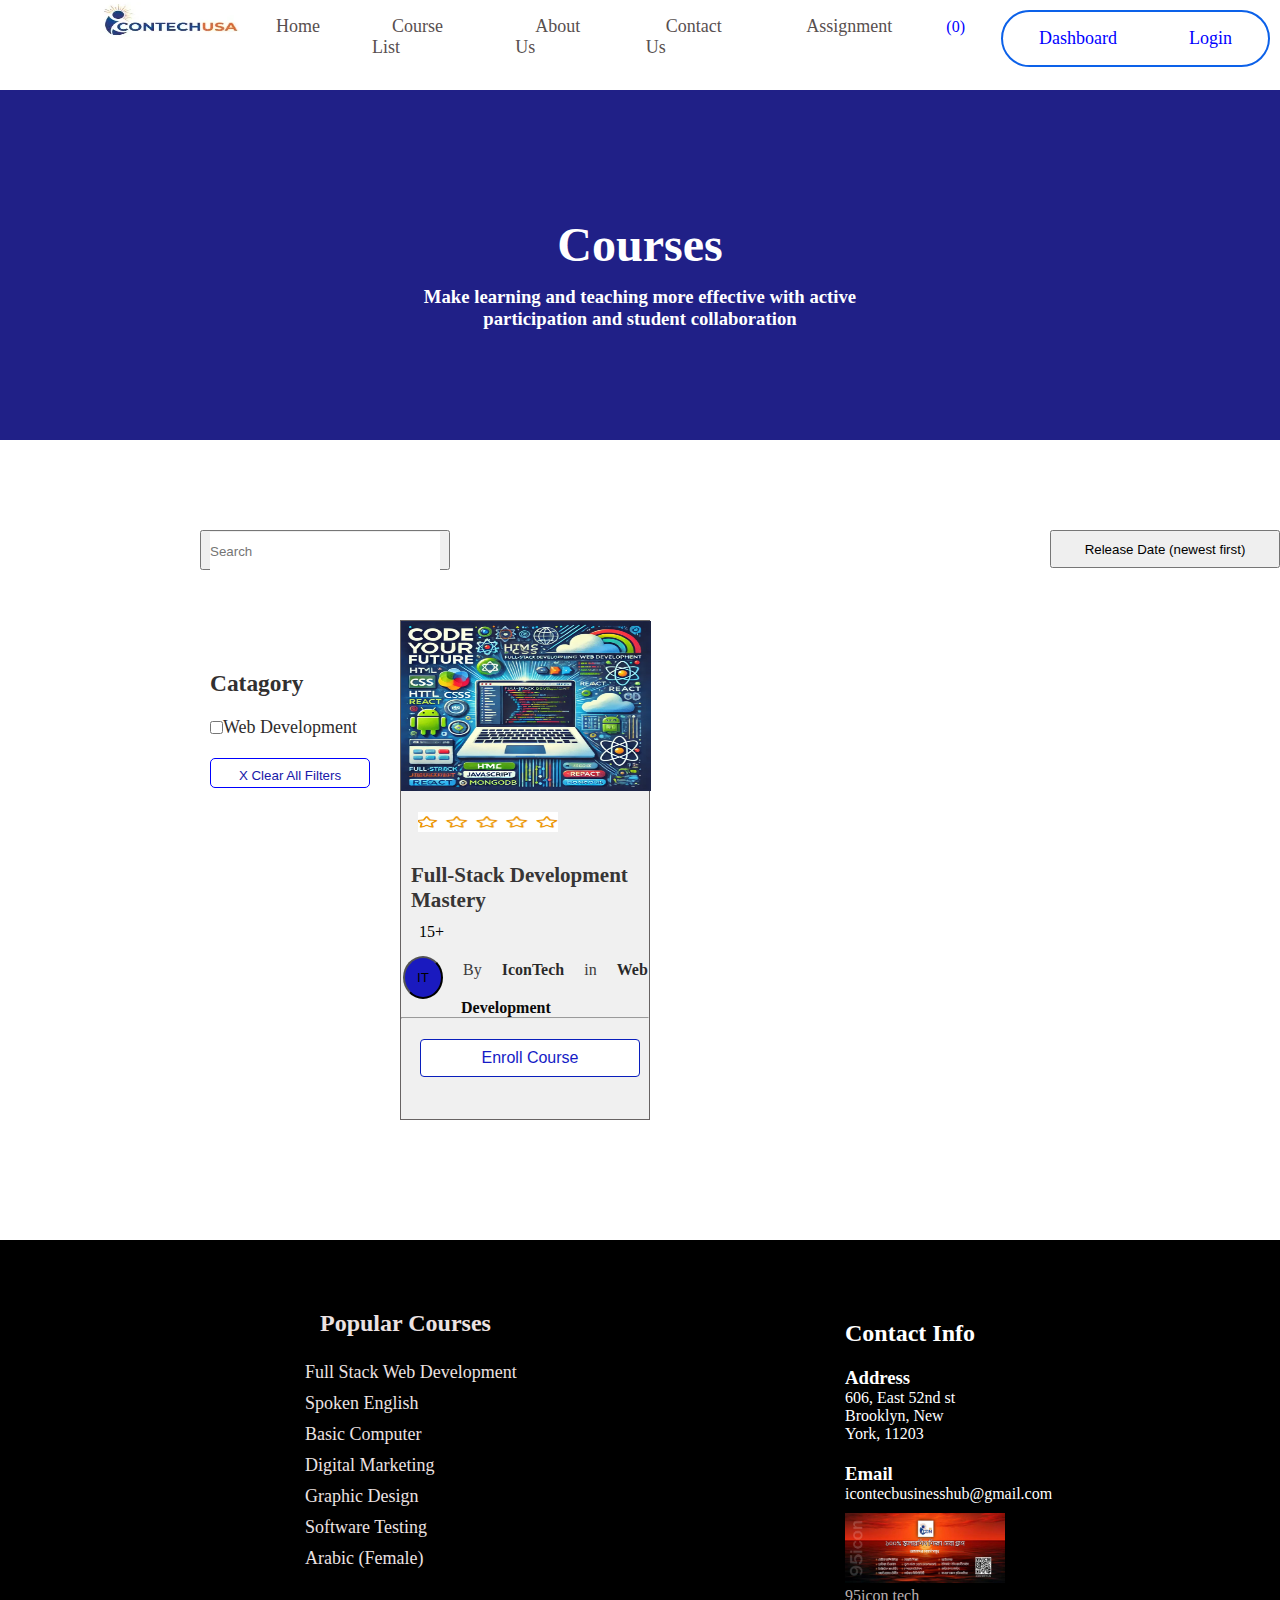
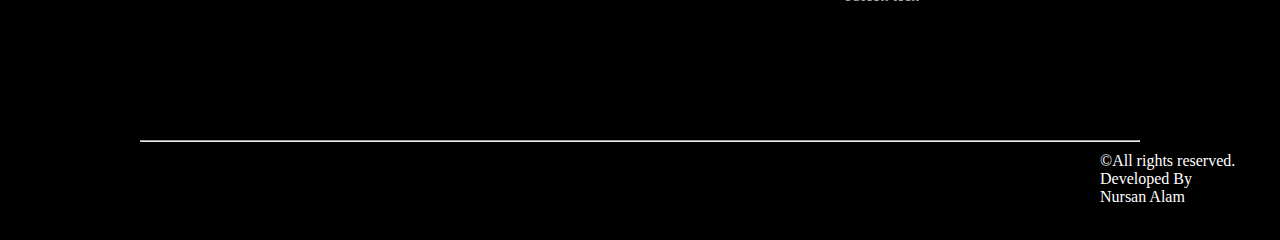
<file: pages/courselist.html>
<!DOCTYPE html>
<html lang="en">
<head>
    <meta charset="UTF-8">
    <meta name="viewport" content="width=device-width, initial-scale=1.0">
    <title>Document</title>
    <link rel="stylesheet" href="./courselist.css">
    <link rel="stylesheet" href="https://cdnjs.cloudflare.com/ajax/libs/font-awesome/6.7.1/css/all.min.css" integrity="sha512-5Hs3dF2AEPkpNAR7UiOHba+lRSJNeM2ECkwxUIxC1Q/FLycGTbNapWXB4tP889k5T5Ju8fs4b1P5z/iB4nMfSQ==" crossorigin="anonymous" referrerpolicy="no-referrer" />
</head>
<body>
    
    <header>
        <div id="container">

        <div><img class="logo" src="logo.png" alt=""></div>
        
            
            <ul>
                <li><a href="../index.html">Home</a></li>
                <li><a href="./courselist.html">Course List</a></li>
                <li><a href="../pages/aboutus.html">About Us</a></li>
                <li><a href="../pages/contactus.html"> Contact Us</a></li>
                <li><a href="../pages/Assignment.html">Assignment</a></li>
            </ul>
        
            <div class="cart"> <a href="../pages/cart.html" style="color: blue; text-decoration: none;"><i class="fa-solid fa-cart-shopping"></i>(0)</a></div>
           <div class="hhh">
            
             <div id="bb">
                
            <div class="hh">
              
            
               <ul>
             <li><a href="../pages/dashboard.html">Dashboard</a></li>
             <li><a href="../pages/login.html">Login</a></li>
              </ul>

            </div>
        </div>
    </div>
    </div>
             
            
              

        
     
        
        
    </header>
    <main>
        <section>
            <div id="id1">
                <div class="id3">
                    <h1>Courses
                        </h1>
                </div>
                <div class="cou3">
                    <h3>
                        Make learning and teaching more effective with active<br> participation and student collaboration
                    </h3>
                </div>
            </div>
           
        </section>
        <section>
          <div class="cour-1">
            <div class="cour-3">
              <!-- <div> <i class="fa-solid fa-magnifying-glass"></i><input type="text"  placeholder="Search"> </div> -->
               <div class="cour-2"><button><i class="fa-solid fa-magnifying-glass"></i><input type="text" placeholder="Search"></button></div>
              <div class="cour-4"><button>Release Date (newest first)<i class="fa-solid fa-chevron-down"></i></button></div>

            </div>



               <div class="last">

                <div class="last-1">
                 <div style="color: rgb(50, 48, 48); font-size: 20px; padding: 10px;">
                  <h3>Catagory</h3>
                 </div>

                 <div style="display: flex; color: rgb(46, 44, 44); padding: 10px; font-size: 18px; ">
                  <input type="checkbox"><p>Web Development</p>
                 </div>

                 <div class="last-40"><button>X Clear All Filters</button></div>
                </div>


                <div>

                  <div class="vv-10">
                    <div class="vv-11"><img src="hhh.jpg" alt="" width="250px" height="170px"></div>

                    <div class="vv-12"><img src="../image/Star.png" alt="" height="20px" width="140px"></div>

                    <div class="vv-13"><h3>Full-Stack Development</h3><h3> Mastery</h3></div>
                      
                    <div style="display: flex; margin-left: 10px;"><i class="fa-regular fa-user"></i><p >&nbsp;&nbsp;15+</p></div>

                    
                    <div class="it-12"><button >IT</button><p>By</p><h4>IconTech</h4><p>in</p><h4>Web</h4></div>
                    <div class="kk-10"><h4>Development</h4></div>
                    <div class="it-11"><hr></div>
                    <div class="it-13"><button>Enroll Course</button></div>
                  </div>

                </div>


               </div>



          </div>
        </section>
    </main>
    <footer>
        <div class="footer10">
            <div class="ff1">
                <div class="ff2">
                    <h2>Popular Courses</h2>
                  <li>Full Stack Web Development
                    </li>
                  <li>Spoken English
                    </li>
                  <li>Basic Computer
                    </li>
                  <li>Digital Marketing
                    </li>
                  <li>Graphic Design
                    </li>
                  <li>Software Testing
                    </li>
                  <li>Arabic (Female)</li>
                  
                </div>
                <div class="ff3">
                  <h2>Contact Info</h2>
                  <h3>Address</h3>
                  <p>606, East 52nd st</p>
                  <p>Brooklyn, New</p>
                  <p>York, 11203</p>
                  <h3>Email</h3>
                  <p>icontecbusinesshub@gmail.com</p>
                  <img src="icontech-banner.jpg" alt="" height="70px" width="160px ">
                  <p style="color: rgb(185, 176, 176);">95icon tech</p>
                </div>
                
            </div>
            <hr>
            <div class="cop">&copy;All rights reserved.
              <p>Developed By Nursan Alam</p>
            </div>
        </div>
      
    </footer>
</body>
</html>
</file>
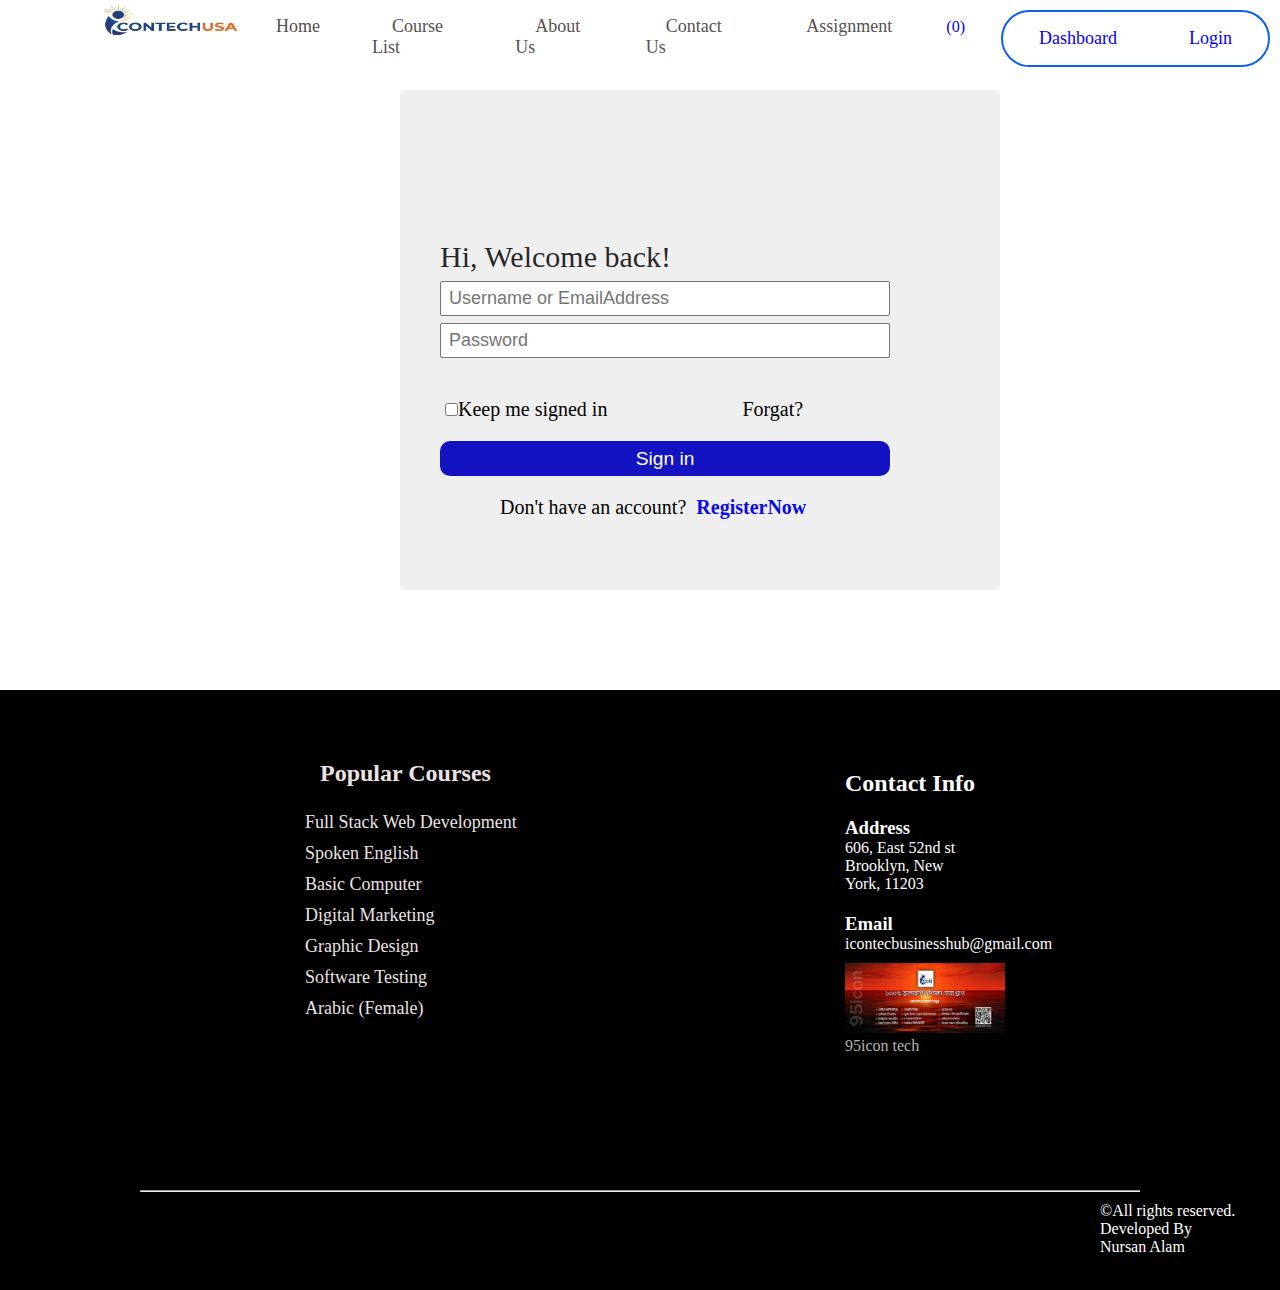
<file: pages/dashboard.html>
<!DOCTYPE html>
<html lang="en">
<head>
    <meta charset="UTF-8">
    <meta name="viewport" content="width=device-width, initial-scale=1.0">
    <title>Document</title>
    <link rel="stylesheet" href="./dashboard.css">
    <link rel="stylesheet" href="https://cdnjs.cloudflare.com/ajax/libs/font-awesome/6.7.1/css/all.min.css" integrity="sha512-5Hs3dF2AEPkpNAR7UiOHba+lRSJNeM2ECkwxUIxC1Q/FLycGTbNapWXB4tP889k5T5Ju8fs4b1P5z/iB4nMfSQ==" crossorigin="anonymous" referrerpolicy="no-referrer" />
</head>
<body>
    <a href="../index.html"></a>
    <header>
        <div id="container">

        <div><img class="logo" src="logo.png" alt=""></div>
        
            
            <ul>
                <li><a href="../index.html">Home</a></li>
                <li><a href="./courselist.html">Course List</a></li>
                <li><a href="./aboutus.html">About Us</a></li>
                <li><a href="./contactus.html"> Contact Us</a></li>
                <li><a href="./Assignment.html">Assignment</a></li>
            </ul>
        
            <div class="cart"> <a href="./cart.html" style="color: blue; text-decoration: none;"><i class="fa-solid fa-cart-shopping"></i>(0)</a></div>
           <div class="hhh">
            
             <div id="bb">
                
            <div class="hh">
              
            
               <ul>
             <li><a href="./dashboard.html">Dashboard</a></li>
             <li><a href="./login.html">Login</a></li>
              </ul>

            </div>
        </div>
    </div>
    </div>
             
            
              

        
     
        
        
    </header>
    <main>
        <section>

            <div class="regis">
              <div class="regis-2">
                <div class="regis-3"><p>Hi, Welcome back!</p></div>
                <div class="regis-4"><input type="text" placeholder="Username or EmailAddress"></div>
                <div class="regis-5"><input type="text" placeholder="Password"></div>
                <div class="regis-6"><input type="checkbox">Keep me signed in &nbsp; &nbsp;&nbsp;&nbsp;&nbsp;&nbsp;&nbsp;&nbsp;&nbsp;&nbsp;&nbsp;&nbsp;&nbsp;&nbsp;&nbsp;&nbsp;&nbsp;&nbsp;&nbsp;&nbsp;&nbsp;&nbsp;&nbsp;&nbsp; Forgat?</div>
                <div class="regis-7"><button>Sign in</button></div>
                <div class="regis-8"><p>Don't have an account? </p>&nbsp;&nbsp;<h4>RegisterNow</h4></div>

              </div>

            </div>
        </section>

    </main>
    <footer>
        <div class="footer10">
            <div class="ff1">
                <div class="ff2">
                    <h2>Popular Courses</h2>
                  <li>Full Stack Web Development
                    </li>
                  <li>Spoken English
                    </li>
                  <li>Basic Computer
                    </li>
                  <li>Digital Marketing
                    </li>
                  <li>Graphic Design
                    </li>
                  <li>Software Testing
                    </li>
                  <li>Arabic (Female)</li>
                  
                </div>
                <div class="ff3">
                  <h2>Contact Info</h2>
                  <h3>Address</h3>
                  <p>606, East 52nd st</p>
                  <p>Brooklyn, New</p>
                  <p>York, 11203</p>
                  <h3>Email</h3>
                  <p>icontecbusinesshub@gmail.com</p>
                  <img src="icontech-banner.jpg" alt="" height="70px" width="160px ">
                  <p style="color: rgb(185, 176, 176);">95icon tech</p>
                </div>
                
            </div>
            <hr>
            <div class="cop">&copy;All rights reserved.
              <p>Developed By Nursan Alam</p>
            </div>
        </div>
      
    </footer>
</body>
</html>
</file>
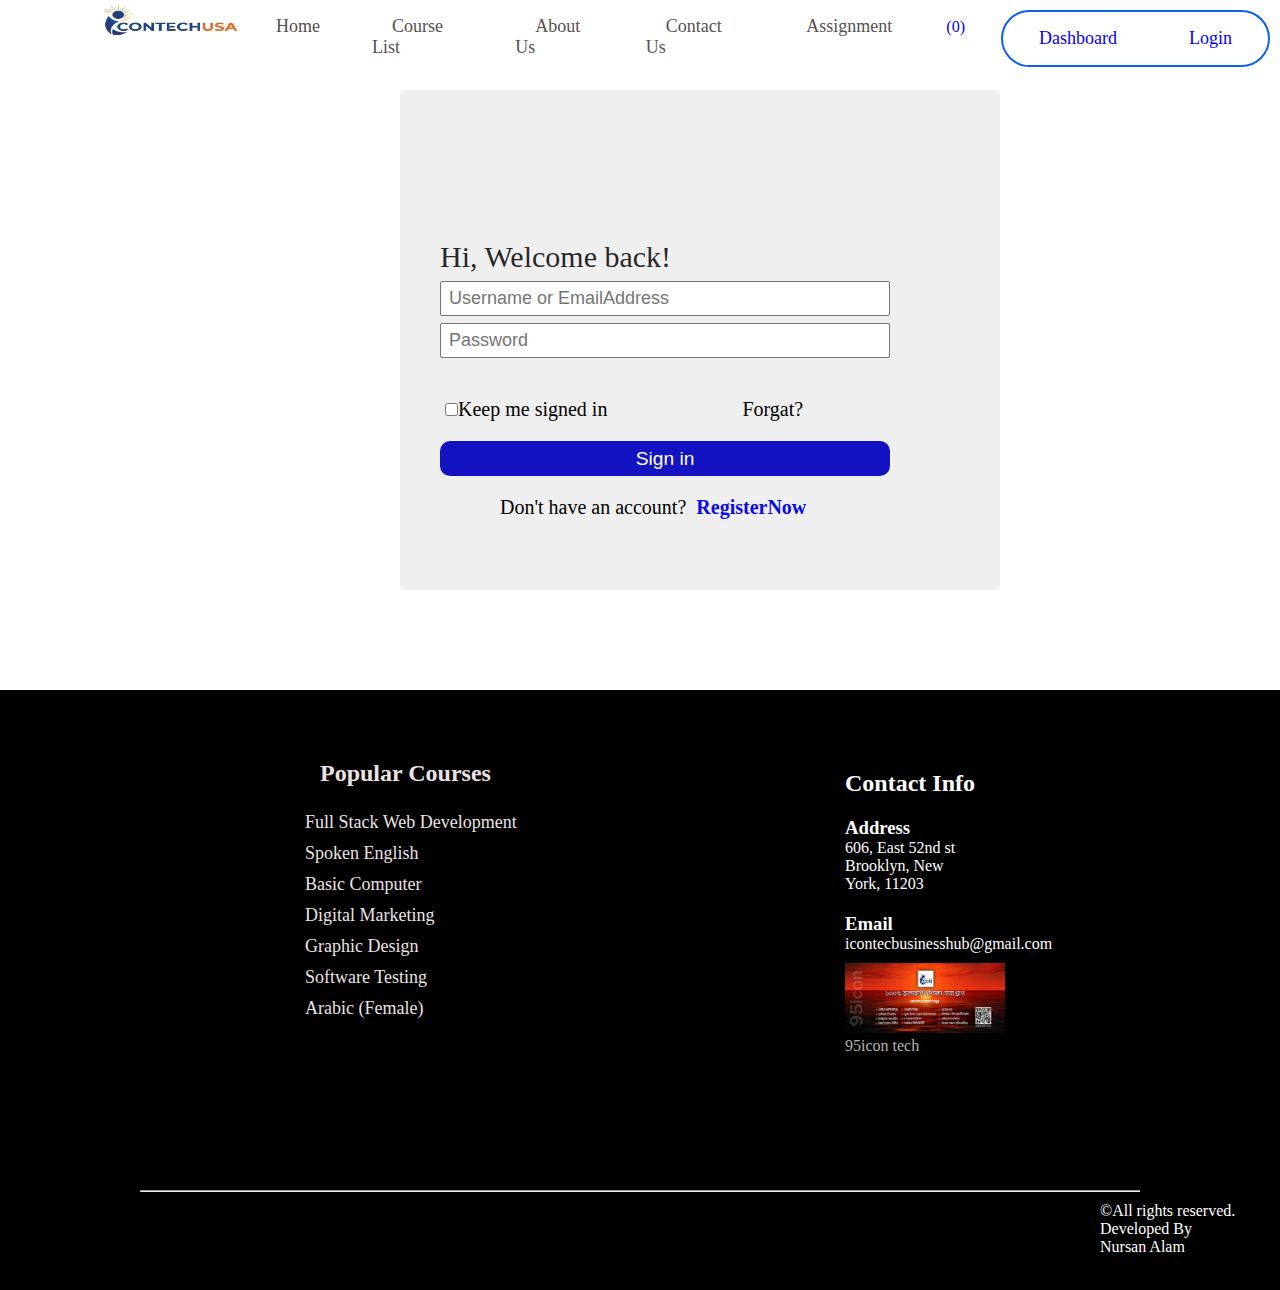
<file: pages/login.html>
<!DOCTYPE html>
<html lang="en">
<head>
    <meta charset="UTF-8">
    <meta name="viewport" content="width=device-width, initial-scale=1.0">
    <title>Document</title>
    <link rel="stylesheet" href="./login.css">
    <link rel="stylesheet" href="https://cdnjs.cloudflare.com/ajax/libs/font-awesome/6.7.1/css/all.min.css" integrity="sha512-5Hs3dF2AEPkpNAR7UiOHba+lRSJNeM2ECkwxUIxC1Q/FLycGTbNapWXB4tP889k5T5Ju8fs4b1P5z/iB4nMfSQ==" crossorigin="anonymous" referrerpolicy="no-referrer" />
</head>
<body>
    <a href="../index.html"></a>
    <header>
        <div id="container">

        <div><img class="logo" src="logo.png" alt=""></div>
        
            
            <ul>
                <li><a href="../index.html">Home</a></li>
                <li><a href="./courselist.html">Course List</a></li>
                <li><a href="./aboutus.html">About Us</a></li>
                <li><a href="./contactus.html"> Contact Us</a></li>
                <li><a href="./Assignment.html">Assignment</a></li>
            </ul>
        
            <div class="cart"> <a href="./cart.html" style="color: blue; text-decoration: none;"><i class="fa-solid fa-cart-shopping"></i>(0)</a></div>
           <div class="hhh">
            
             <div id="bb">
                
            <div class="hh">
              
            
               <ul>
             <li><a href="./dashboard.html">Dashboard</a></li>
             <li><a href="./login.html">Login</a></li>
              </ul>

            </div>
        </div>
    </div>
    </div>
             
            
              

        
     
        
        
    </header>
    <main>
      <section>

          <div class="regis">
            <div class="regis-2">
              <div class="regis-3"><p>Hi, Welcome back!</p></div>
              <div class="regis-4"><input type="text" placeholder="Username or EmailAddress"></div>
              <div class="regis-5"><input type="text" placeholder="Password"></div>
              <div class="regis-6"><input type="checkbox">Keep me signed in &nbsp; &nbsp;&nbsp;&nbsp;&nbsp;&nbsp;&nbsp;&nbsp;&nbsp;&nbsp;&nbsp;&nbsp;&nbsp;&nbsp;&nbsp;&nbsp;&nbsp;&nbsp;&nbsp;&nbsp;&nbsp;&nbsp;&nbsp;&nbsp; Forgat?</div>
              <div class="regis-7"><button>Sign in</button></div>
              <div class="regis-8"><p>Don't have an account? </p>&nbsp;&nbsp;<h4>RegisterNow</h4></div>

            </div>

          </div>
      </section>
        
  </main>
    <footer>
        <div class="footer10">
            <div class="ff1">
                <div class="ff2">
                    <h2>Popular Courses</h2>
                  <li>Full Stack Web Development
                    </li>
                  <li>Spoken English
                    </li>
                  <li>Basic Computer
                    </li>
                  <li>Digital Marketing
                    </li>
                  <li>Graphic Design
                    </li>
                  <li>Software Testing
                    </li>
                  <li>Arabic (Female)</li>
                  
                </div>
                <div class="ff3">
                  <h2>Contact Info</h2>
                  <h3>Address</h3>
                  <p>606, East 52nd st</p>
                  <p>Brooklyn, New</p>
                  <p>York, 11203</p>
                  <h3>Email</h3>
                  <p>icontecbusinesshub@gmail.com</p>
                  <img src="icontech-banner.jpg" alt="" height="70px" width="160px ">
                  <p style="color: rgb(185, 176, 176);">95icon tech</p>
                </div>
                
            </div>
            <hr>
            <div class="cop">&copy;All rights reserved.
              <p>Developed By Nursan Alam</p>
            </div>
        </div>
      
    </footer>
</body>
</html>
</file>
<file: style/style.css>
*{
    margin:0px;
    padding: 0px;
    box-sizing: border-box;
}
body{
    height: 1400px ;
    width: 100%;
    background-repeat: no-repeat;
    background-size: cover;
    background-position: fixed;
}
#container
{
   display: flex;
   background-color: white;
   height: 90px;
  
}

ul{
    display: flex;
}
ul li a{
    text-decoration: none;
    color: rgb(88, 79, 79);
    padding: 20px; 
    justify-content: center;
    margin-top: 5px;
    
   
}
ul li a:hover
{
    color: blue;
    border-bottom: 2px solid blue;
}
ul li{
    list-style-type: none;
   
    font-size: 18px;
    padding: 16px;
    
}
.logo{
    height: 35px;
    width: 140px;
    margin-left: 100px;
    margin-top: 2px;
}
.mar
{
    background-color: white;
    height: 34px;
    width: auto;
    font-size: 24px;
    font-family: cursive;
    color: rgb(243, 4, 4);
    background-image: radial-gradient(left to right red brown);
}


.hh
{
  
    display: flex;
    font-size: 20px;
    color: blue;

}
#bb
{
    border: 2px  solid rgb(12, 97, 233);
    border-radius: 50px;
    
}
.hhh
{
    margin-left: 8px;
    padding: 10px;
   
}
.hhh ul li a{
    color: blue;
}
.cart
{
    padding: 18px;
    color: blue;
}
#hero
{
    height: 600px;
    width: auto;
    background-image: radial-gradient( rgb(51, 116, 124), rgb(24, 24, 186));
}
.one
{
    
    height: 500px;
    padding: 140px;

}
.two
{
    color: white;
    font-size: x-large;
    padding: 7px;
}
.three
{
    color: white;
    padding: 7px;
    font-size: 17px;

}
.four
{
    color: white;
    padding: 7px;

}
.five
{
    color: white;
    font-size: 7px;
}
.six
{
    color: white;
}
 button
{
    color: white;
    background-color: green;
    border: none;
    height: 40px;
    width: 230px;
    padding: 1px;
    margin-top: 17px;
    border-radius: 2px;
    margin-left: 40px;
}
button:hover{
    background-color: rgb(79, 179, 35);
}
.main1
{
    height: 700px;

}
.decem-1
{
    text-align: center;
    padding-top: 200px;
    font-size: 24px;
    color: white;
    border-radius: 9px;

}
.decem-2
{
    /* border: 2px solid green; */
    height: 300px;
    display: flex;
    border-radius: 9px;
}
.img-10{
    padding: 20px;
    margin-left: 30px;
    padding-top: 20px;
    border-radius: 9px;
}
.img-10 img:hover
{
    background-color: aqua;
}
.main10
{
    height: 800px;
    background-color: white;
}
.dot
{
    border-top: 6px dotted black ;
    margin-top: 20px;
    margin-left: 7px ;
    margin-right: 7px;
}
.vv 
{
    font-size: 30px;
    display: flex;
    margin: 20px;
    padding: 60px;

}
.vv h2{
    font-size: 45px;
    color: red;
    margin-left: 10px;
    border-bottom: 4px solid brown ;

}
.vv-10
{
    height: 500px;
    width: 350px;
    /* border: 2px solid green; */
    margin-left: 90px;
    background: rgb(236, 235, 235);
}
/* .vv-10:hover{
    color: rgb(4, 4, 233);
} */
.vv-12
{
    padding: 17px;
}
.vv-13
{
    padding: 10px;
    font-size: 18px;
    color: rgb(55, 53, 53);
}
.vv-13:hover
{
    color: rgb(30, 30, 194);
}
.it-12 button
{
    width: 40px;
    border-radius: 50%;
    background-color: rgb(26, 26, 191);
    padding: 10px;
    margin-left: 8px;
    margin-top: 4px;
}
.it-12 button:hover
{
    background-color: rgb(55, 55, 176);
}
.it-12{
    display: flex;
}
.it-12 p{
    padding: 14px;
}
.it-12 h4{
    margin-top: 14px;
    color: rgb(117, 113, 113);
}
.it-12 h4:hover
{
    color: rgb(35, 35, 187);
}
.it-11
{
    padding: 4px;
}
.it-13 button
{
    background-color: white;
    color: rgb(21, 27, 198);
    border: 1px  solid rgb(9, 30, 188);
    width: 320px;
    margin-left: 19px;
    height: 38px;
    font-size: 16px;
    border-radius: 4px;
}
.it-13 button:hover
{
    background-color: rgb(71, 71, 185);
    color: white;
}
.footer10
{
    background-color: black;
    height: 600px;
    
}
.ff1
{
    height: 500px;
 
    display: flex;
    margin-left: 300px;
}
.ff2
{
    height: 450px;
    width: 300px;
   
    color: rgb(236, 226, 226);
}
.ff3
{
    height: 450px;
    width: 300px;
    
    margin-left: 200px;
    color: white;
    padding: 45px;
    margin-top: 25px;

}
.ff2 h2{
   padding: 20px;
   margin-top: 50px;
}
.ff2 li{
    padding: 5px;
    font-size: large;
    list-style-type: none;


}
.ff2>li:hover{
    
    color: aqua;
    border-bottom: 2px solid white;
    border: cover;
    
}
.ff3 h2
{
    margin-top: 10px;
}
.ff3 h3{
    margin-top: 20px;
}
.ff3 img{
    margin-top: 10px;
}
.horai hr
{
 color: aqua;
}
.footer10 hr{
    margin-left: 140px;
    margin-right: 140px;
    
}
.cop
{
    color: white;
    margin-right: 40px;
    margin-left: 1100px;
    margin-top: 10px;
}
</file>
<file: pages/aboutus.css>
*{
    margin:0px;
    padding: 0px;
    box-sizing: border-box;
}
#container
{
   display: flex;
   background-color: white;
   height: 90px;
  
}

ul{
    display: flex;
}
ul li a{
    text-decoration: none;
    color: rgb(88, 79, 79);
    padding: 20px; 
    justify-content: center;
    margin-top: 5px;
    
   
}
ul li a:hover
{
    color: blue;
    border-bottom: 2px solid blue;
}
ul li{
    list-style-type: none;
   
    font-size: 18px;
    padding: 16px;
    
}
.logo{
    height: 35px;
    width: 140px;
    margin-left: 100px;
    margin-top: 2px;
}
.mar
{
    background-color: white;
    height: 34px;
    width: auto;
    font-size: 24px;
    font-family: cursive;
    color: rgb(243, 4, 4);
}


.hh
{
  
    display: flex;
    font-size: 20px;
    color: blue;

}
#bb
{
    border: 2px  solid rgb(12, 97, 233);
    border-radius: 50px;
    
}
.hhh
{
    margin-left: 8px;
    padding: 10px;
   
}
.hhh ul li a{
    color: blue;
}
.cart
{
    padding: 18px;
    color: blue;
}
#id1
{
    height: 350px;
    background-color: rgb(36, 36, 147);
    text-align: center;
    padding: 120px;
}
.id3
{
    color: white;
    font-size: x-large;
    padding: 7px;
}
.cou3
{
    color: white;
    padding: 7px;
}
.about-0
{
    height: 1400px;
}
.about-1
{
    /* border: 2px solid green; */
    height: 500px;
    display: flex;
    
}
.about-3
{
    /* border: 2px solid green; */
    width: 500px;
}
.about-2 img{
    padding: 10px;
    padding-left: 100px;
    padding-right: 30px;
    padding-top: 70px;
}
.about-9 h2
{
    padding-top: 60px;
    padding-left: 30px;
    font-size: 35px;
}
.about-9 p{

    padding-left: 30px;
    font-size: 19px;
    margin-top: 7px;
}
.about-10 h2{
    padding-left: 30px;
    font-size: 35px ;
}
.about-10 p{
    padding-left: 30px;
    font-size: 19px;
    margin-top: 7px;
}
.thing
{
    color: rgb(16, 16, 16);
    text-align: center;
    font-size: 28px;

}
.thing-2
{
    text-align: center;
    font-size: 18px;
}
.begin-1
{
    /* border: 2px solid green; */
    height: 400px;
}
.begin-2
{
    /* border: 2px solid green; */
    height: 180px;
    padding-left: 40px;
    padding-right: 40px;
    margin-left: 80px;
    margin-right: 80px;
    display: flex;
}
.begin-3
{
    /* border: 2px solid green; */
    height: 180px;
    margin-left: 120px;
    margin-right: 80px;
    display: flex;
}
.icon-1 img
{
    color: blue;
    margin-top: 40px;
    margin-left: 90px;
}
.begin-8
{
    padding-left: 10px;
    font-size: large;
    padding-top: 30px;
    margin-top: 7px;

}
.begin-6 img
{
    color: blue;
    margin-top: 40px;
    /* margin-left: 200px; */
    margin-left: 200px;
}
.begin-5
{
    padding-left: 30px;
    font-size: large;
    padding-top: 30px;
}
.our-5
{
    text-align: center;
}
.deven-0
{
    display: flex;
    height: 500px;
    /* border: 2px solid green; */
    padding: 8px;
    margin-left: 90px;
    margin: 8px;
}
.deven-1
{
    /* border: 2px solid green; */
    height: 320px;
    background-color: rgb(238, 237, 237);
    margin : 5px;
    margin-left: 135px;
    text-align: center;
    border-radius: 3px;
}
.deven-2
{
    /* border: 2px solid green; */
    height: 320px;
    background-color: rgb(244, 239, 239);
    margin: 5px;
    text-align: center;
    border-radius: 3px;
}
.deven-3
{
    /* border: 2px solid green; */
    height: 320px;
    background-color: rgb(244, 239, 239);
    margin: 5px;
    text-align: center;
    border-radius: 3px;
}
.deven-4
{
    /* border: 2px solid green; */
    height: 320px;
    background-color: rgb(244, 239, 239);
    margin: 5px;
    text-align: center;
    border-radius: 3px;
}
































.footer10
{
    background-color: black;
    height: 600px;
    
}
.ff1
{
    height: 500px;
 
    display: flex;
    margin-left: 300px;
}
.ff2
{
    height: 450px;
    width: 300px;
   
    color: rgb(236, 226, 226);
}
.ff3
{
    height: 450px;
    width: 300px;
    
    margin-left: 200px;
    color: white;
    padding: 45px;
    margin-top: 25px;

}
.ff2 h2{
   padding: 20px;
   margin-top: 50px;
}
.ff2 li{
    padding: 5px;
    font-size: large;
    list-style-type: none;


}
.ff2>li:hover{
    
    color: aqua;
    border-bottom: 2px solid white;
    border: cover;
    
}
.ff3 h2
{
    margin-top: 10px;
}
.ff3 h3{
    margin-top: 20px;
}
.ff3 img{
    margin-top: 10px;
}
.horai hr
{
 color: aqua;
}
.footer10 hr{
    margin-left: 140px;
    margin-right: 140px;
    
}
.cop
{
    color: white;
    margin-right: 40px;
    margin-left: 1100px;
    margin-top: 10px;
}
</file>
<file: pages/Assignment.css>
*{
    margin:0px;
    padding: 0px;
    box-sizing: border-box;
}
#container
{
   display: flex;
   background-color: white;
   height: 90px;
  
}

ul{
    display: flex;
}
ul li a{
    text-decoration: none;
    color: rgb(88, 79, 79);
    padding: 20px; 
    justify-content: center;
    margin-top: 5px;
    
   
}
ul li a:hover
{
    color: blue;
    border-bottom: 2px solid blue;
}
ul li{
    list-style-type: none;
   
    font-size: 18px;
    padding: 16px;
    
}
.logo{
    height: 35px;
    width: 140px;
    margin-left: 100px;
    margin-top: 2px;
}
.mar
{
    background-color: white;
    height: 34px;
    width: auto;
    font-size: 24px;
    font-family: cursive;
    color: rgb(243, 4, 4);
}


.hh
{
  
    display: flex;
    font-size: 20px;
    color: blue;

}
#bb
{
    border: 2px  solid rgb(12, 97, 233);
    border-radius: 50px;
    
}
.hhh
{
    margin-left: 8px;
    padding: 10px;
   
}
.hhh ul li a{
    color: blue;
}
.cart
{
    padding: 18px;
    color: blue;
}
.day
{
    
    height: 300px;
    display: flex;
    padding: 70px;
    padding-left: 165px;
}
.day2
{
    border: 1ps solid black;
    height: 120px;
    width: 450px;
    background-color: black;
    /* margin-left: 100px; */
    margin-top: 70px;
    color: white;
    padding: 20px;
    margin: 10px;
    padding-left: 100px;
    
    
    
}
.day2 h1
{
    font-size: 55px;
}
.ques
{
    color: black;
    font-size: xx-large;
    
}
.ques2
{
    font-size: xx-large;
    color: rgb(112, 109, 109);
    border-bottom: 4px solid greenyellow;
}
.footer10
{
    background-color: black;
    height: 600px;
    
}
.ff1
{
    height: 500px;
 
    display: flex;
    margin-left: 300px;
}
.ff2
{
    height: 450px;
    width: 300px;
   
    color: rgb(236, 226, 226);
}
.ff3
{
    height: 450px;
    width: 300px;
    
    margin-left: 200px;
    color: white;
    padding: 45px;
    margin-top: 25px;

}
.ff2 h2{
   padding: 20px;
   margin-top: 50px;
}
.ff2 li{
    padding: 5px;
    font-size: large;
    list-style-type: none;


}
.ff2>li:hover{
    
    color: aqua;
    border-bottom: 2px solid white;
    border: cover;
    
}
.ff3 h2
{
    margin-top: 10px;
}
.ff3 h3{
    margin-top: 20px;
}
.ff3 img{
    margin-top: 10px;
}
.horai hr
{
 color: aqua;
}
.footer10 hr{
    margin-left: 140px;
    margin-right: 140px;
    
}
.cop
{
    color: white;
    margin-right: 40px;
    margin-left: 1100px;
    margin-top: 10px;
}
</file>
<file: pages/cart.css>
*{
    margin:0px;
    padding: 0px;
    box-sizing: border-box;
}
#container
{
   display: flex;
   background-color: white;
   height: 90px;
  
}

ul{
    display: flex;
}
ul li a{
    text-decoration: none;
    color: rgb(88, 79, 79);
    padding: 20px; 
    justify-content: center;
    margin-top: 5px;
    
   
}
ul li a:hover
{
    color: blue;
    border-bottom: 2px solid blue;
}
ul li{
    list-style-type: none;
   
    font-size: 18px;
    padding: 16px;
    
}
.logo{
    height: 35px;
    width: 140px;
    margin-left: 100px;
    margin-top: 2px;
}
.mar
{
    background-color: white;
    height: 34px;
    width: auto;
    font-size: 24px;
    font-family: cursive;
    color: rgb(243, 4, 4);
}


.hh
{
  
    display: flex;
    font-size: 20px;
    color: blue;

}
#bb
{
    border: 2px  solid rgb(12, 97, 233);
    border-radius: 50px;
    
}
.hhh
{
    margin-left: 8px;
    padding: 10px;
   
}
.hhh ul li a{
    color: blue;
}
.cart
{
    padding: 18px;
    color: blue;
}
.face-1
{
    height: 900px;
    background-color: white;
}
.face-2
{
    height: 400px;
    /* border: 2px solid green; */
    width: 400px;
    text-align: center;
    justify-content: center;
    margin-left: 450px;
}

.face-3 img{
    height: 100px;
    width: 100px;
    padding: 0px;
    margin-top: 5px;
}
.face-4
{
    font-size: 25px;
    color: rgb(86, 82, 82);
}
.face-5
{
    font-size: 35px;
    font-style: bold;
    color: rgb(120, 115, 115);
    padding: 30px;
}
.face-6
{
    padding-left: 60px;
}
.face-7
{
    padding-left: 100px;
    margin-top: 19px;
    color: blue;
    
   
    
    
}
.face-8
{
    padding-left: 180px;
}
.face-9 button
{
    border-radius: 40px;
    font-size: 16px;
    height: 33px;
    width: 100px;
    border: none;
    background-color: rgb(140, 133, 133);
    margin-left: 150px;
    color: white;
}
.face-9 button:hover
{
    background-color: rgb(57, 56, 56);
}











.footer10
{
    background-color: black;
    height: 600px;
    
}
.ff1
{
    height: 500px;
 
    display: flex;
    margin-left: 300px;
}
.ff2
{
    height: 450px;
    width: 300px;
   
    color: rgb(236, 226, 226);
}
.ff3
{
    height: 450px;
    width: 300px;
    
    margin-left: 200px;
    color: white;
    padding: 45px;
    margin-top: 25px;

}
.ff2 h2{
   padding: 20px;
   margin-top: 50px;
}
.ff2 li{
    padding: 5px;
    font-size: large;
    list-style-type: none;


}
.ff2>li:hover{
    
    color: aqua;
    border-bottom: 2px solid white;
    border: cover;
    
}
.ff3 h2
{
    margin-top: 10px;
}
.ff3 h3{
    margin-top: 20px;
}
.ff3 img{
    margin-top: 10px;
}
.horai hr
{
 color: aqua;
}
.footer10 hr{
    margin-left: 140px;
    margin-right: 140px;
    
}
.cop
{
    color: white;
    margin-right: 40px;
    margin-left: 1100px;
    margin-top: 10px;
}
</file>
<file: pages/contactus.css>
*{
    margin:0px;
    padding: 0px;
    box-sizing: border-box;
}
#container
{
   display: flex;
   background-color: white;
   height: 90px;
  
}

ul{
    display: flex;
}
ul li a{
    text-decoration: none;
    color: rgb(88, 79, 79);
    padding: 20px; 
    justify-content: center;
    margin-top: 5px;
    
   
}
ul li a:hover
{
    color: blue;
    border-bottom: 2px solid blue;
}
ul li{
    list-style-type: none;
   
    font-size: 18px;
    padding: 16px;
    
}
.logo{
    height: 35px;
    width: 140px;
    margin-left: 100px;
    margin-top: 2px;
}
.mar
{
    background-color: white;
    height: 34px;
    width: auto;
    font-size: 24px;
    font-family: cursive;
    color: rgb(243, 4, 4);
}


.hh
{
  
    display: flex;
    font-size: 20px;
    color: blue;

}
#bb
{
    border: 2px  solid rgb(12, 97, 233);
    border-radius: 50px;
    
}
.hhh
{
    margin-left: 8px;
    padding: 10px;
   
}
.hhh ul li a{
    color: blue;
}
.cart
{
    padding: 18px;
    color: blue;
}
#id1
{
    height: 350px;
    background-color: rgb(37, 37, 144);
    text-align: center;
    padding: 120px;
}
.id3
{
    color: white;
    font-size: x-large;
    padding: 7px;
}
.cou3
{
    color: white;
    padding: 7px;
}
.con-1
{
    height: 900px;
}
.con-2
{
    /* border: 2px solid green; */
    display: flex;
    height: 800px;
    padding-left: 90px;
    padding-top: 20px;

}
.con-3
{
  /* border: 2px solid green; */
  height: 700px;
  width: 500px;
  margin-left: 50px;
}
.con-4
{
    /* border: 2px solid green; */
    height: 700px;
  width: 500px;
  margin-left: 40px;
}
.we-4
{
    padding: 20px;
    margin-left: 150px;
    font-size: 25px;
}
.name-1
{
    margin-left: 20px;
    font-size: 30px;
    padding-top: 20px;
}
.name-1 input{
    height: 50px;
    width: 400px;
    border: 2px solid rgb(177, 171, 171);
    border-radius: 7px;
    padding: 20px;
    font-size: 20px;
}
.email-2
{
    margin-left: 20px;
    font-size: 30px;
    padding-top: 20px;
}
.email-2 input{
    height: 50px;
    width: 400px;
    border: 2px solid rgb(177, 171, 171);
    border-radius: 7px;
    padding: 20px;
    font-size: 20px;
}
.Subject-3
{
    margin-left: 20px;
    font-size: 30px;
    padding-top: 20px;
}
.Subject-3 input{
    height: 50px;
    width: 400px;
    border: 2px solid rgb(177, 171, 171);
    border-radius: 7px;
    padding: 20px;
    font-size: 20px;
}
.message-5
{
    margin-left: 20px;
    font-size: 30px;
    padding-top: 20px; 
}
.message-5 input{
    height: 50px;
    width: 400px;
    border: 2px solid rgb(177, 171, 171);
    border-radius: 7px;
    padding: 20px;
    font-size: 30px;
}
.send-1 button
{
    height: 40px;
    width: 200px;
    margin-left: 250px;
    border: none;
    background-color: blue;
    color: white;
    font-size: large;
    border-radius: 30px;


}
.send-1
{
    padding: 30px;
}
.con-9
{
    padding: 20px;
    font-size: 20px;
    margin-left: 60px;
}
.con-10
{
    padding:20px;
    font-size: 17px;
    margin-left: 60px;
}
.con-11
{
    padding: 20px;
    font-size: 20px;
    margin-left: 60px;
}
.con-12
{
    padding:20px;
    font-size: 17px;
    margin-left: 60px;
}
.con-13
{
    padding: 20px;
    font-size: 20px;
    margin-left: 60px;
}
.con-14
{
    padding:20px;
    font-size: 17px;
    margin-left: 60px;
}






















.footer10
{
    background-color: black;
    height: 600px;
    
}
.ff1
{
    height: 500px;
 
    display: flex;
    margin-left: 300px;
}
.ff2
{
    height: 450px;
    width: 300px;
   
    color: rgb(236, 226, 226);
}
.ff3
{
    height: 450px;
    width: 300px;
    
    margin-left: 200px;
    color: white;
    padding: 45px;
    margin-top: 25px;

}
.ff2 h2{
   padding: 20px;
   margin-top: 50px;
}
.ff2 li{
    padding: 5px;
    font-size: large;
    list-style-type: none;


}
.ff2>li:hover{
    
    color: aqua;
    border-bottom: 2px solid white;
    border: cover;
    
}
.ff3 h2
{
    margin-top: 10px;
}
.ff3 h3{
    margin-top: 20px;
}
.ff3 img{
    margin-top: 10px;
}
.horai hr
{
 color: aqua;
}
.footer10 hr{
    margin-left: 140px;
    margin-right: 140px;
    
}
.cop
{
    color: white;
    margin-right: 40px;
    margin-left: 1100px;
    margin-top: 10px;
}
</file>
<file: pages/courselist.css>
*{
    margin:0px;
    padding: 0px;
    box-sizing: border-box;
}
#container
{
   display: flex;
   background-color: white;
   height: 90px;
  
}

ul{
    display: flex;
}
ul li a{
    text-decoration: none;
    color: rgb(88, 79, 79);
    padding: 20px; 
    justify-content: center;
    margin-top: 5px;
    
   
}
ul li a:hover
{
    color: blue;
    border-bottom: 2px solid blue;
}
ul li{
    list-style-type: none;
   
    font-size: 18px;
    padding: 16px;
    
}
.logo{
    height: 35px;
    width: 140px;
    margin-left: 100px;
    margin-top: 2px;
}
.mar
{
    background-color: white;
    height: 34px;
    width: auto;
    font-size: 24px;
    font-family: cursive;
    color: rgb(243, 4, 4);
}


.hh
{
  
    display: flex;
    font-size: 20px;
    color: blue;

}
#bb
{
    border: 2px  solid rgb(12, 97, 233);
    border-radius: 50px;
    
}
.hhh
{
    margin-left: 8px;
    padding: 10px;
   
}
.hhh ul li a{
    color: blue;
}
.cart
{
    padding: 18px;
    color: blue;
}
#id1
{
    height: 350px;
    background-color: rgb(32, 32, 135);
    text-align: center;
    padding: 120px;
}
.id3
{
    color: white;
    font-size: x-large;
    padding: 7px;
}
.cou3
{
    color: white;
    padding: 7px;
}
.cour-1
{
    height: 800px;
}
.cour-2 button
{
    height: 40px;
    width: 250px;
    /* padding: 60px; */
    margin-left: 200px;
    margin-top: 90px;
   
}
.cour-2 button input{
    height: 38px;
    width: 230px;
    border: none;
    /* padding: 60px; */
}
.cour-2 button i{
    height: 20px;
    width: px;
}
.cour-3

{
    display: flex;
}
.cour-4 button
{
    margin-top: 90px;
    margin-left: 600px;
    height: 38px;
    width: 230px;
    background-color: none;
    color: none;
   

}
.last
{
    height: 600px;
    width: 800px;
    /* border: 2px solid green; */
    margin-left: 200px;
    display: flex;
}
.last-1
{
    /* border: 2px solid green; */
    width: 200px;
    height: 400px;
    margin-top: 90px;
}
.last-40 button
{
    height: 30px;
    color: rgb(24, 24, 169);
    padding: 9px;
    margin-left: 10px;
    background-color: white;
    /* border: none; */
    border-radius: 5px;
    width: 160px;
    border: 1px solid blue;
    margin-top: 10px;
}
.last-40 button:hover{
    background-color: rgb(25, 25, 171);
    color: white;
}











.vv-10
{
    height: 500px;
    width: 250px;
    border: 1px solid rgb(103, 99, 99);
    margin-left: 0px;
    background: rgb(240, 240, 240);
    margin-top: 50px;
}
/* .vv-10:hover{
    color: rgb(4, 4, 233);
} */
.vv-12
{
    padding: 17px;
}
.vv-13
{
    padding: 10px;
    font-size: 18px;
    color: rgb(55, 53, 53);
}
.vv-13:hover
{
    color: rgb(30, 30, 194);
}
.it-12 button
{
    width: 40px;
    border-radius: 50%;
    background-color: rgb(26, 26, 191);
    padding: 10px;
    margin-left: 2px;
    margin-top: 15px;
}
.it-12 button:hover
{
    background-color: rgb(55, 55, 176);
}
.it-12{
    display: flex;
}
.it-12 p{
    padding: 20px;
    color: rgb(60, 59, 59);
}
.it-12 h4{
    margin-top: 20px;
    color: rgba(12, 12, 12, 0.887);
}
.it-12 h4:hover
{
    color: rgb(35, 35, 187);
}
.it-11
{
    padding: 0px;
}
.it-13 button
{
    background-color: white;
    color: rgb(21, 27, 198);
    border: 1px  solid rgb(9, 30, 188);
    width: 220px;
    margin-left: 19px;
    height: 38px;
    font-size: 16px;
    border-radius: 4px;
    margin-top: 20px;
}
.it-13 button:hover
{
    background-color: rgb(71, 71, 185);
    color: white;
}
.kk-10
{
    margin-left: 60px;
    margin-top: 0px;
    color: rgb(10, 9, 9);
}
.kk-10:hover{
        color: rgb(15, 15, 212);
}

.footer10
{
    background-color: black;
    height: 600px;
    
}
.ff1
{
    height: 500px;
 
    display: flex;
    margin-left: 300px;
}
.ff2
{
    height: 450px;
    width: 300px;
   
    color: rgb(236, 226, 226);
}
.ff3
{
    height: 450px;
    width: 300px;
    
    margin-left: 200px;
    color: white;
    padding: 45px;
    margin-top: 25px;

}
.ff2 h2{
   padding: 20px;
   margin-top: 50px;
}
.ff2 li{
    padding: 5px;
    font-size: large;
    list-style-type: none;


}
.ff2>li:hover{
    
    color: aqua;
    border-bottom: 2px solid white;
    border: cover;
    
}
.ff3 h2
{
    margin-top: 10px;
}
.ff3 h3{
    margin-top: 20px;
}
.ff3 img{
    margin-top: 10px;
}
.horai hr
{
 color: aqua;
}
.footer10 hr{
    margin-left: 140px;
    margin-right: 140px;
    
}
.cop
{
    color: white;
    margin-right: 40px;
    margin-left: 1100px;
    margin-top: 10px;
}
</file>
<file: pages/dashboard.css>
*{
    margin:0px;
    padding: 0px;
    box-sizing: border-box;
}
#container
{
   display: flex;
   background-color: white;
   height: 90px;
  
}

ul{
    display: flex;
}
ul li a{
    text-decoration: none;
    color: rgb(88, 79, 79);
    padding: 20px; 
    justify-content: center;
    margin-top: 5px;
    
   
}
ul li a:hover
{
    color: blue;
    border-bottom: 2px solid blue;
}
ul li{
    list-style-type: none;
   
    font-size: 18px;
    padding: 16px;
    
}
.logo{
    height: 35px;
    width: 140px;
    margin-left: 100px;
    margin-top: 2px;
}
.mar
{
    background-color: white;
    height: 34px;
    width: auto;
    font-size: 24px;
    font-family: cursive;
    color: rgb(243, 4, 4);
}


.hh
{
  
    display: flex;
    font-size: 20px;
    color: blue;

}
#bb
{
    border: 2px  solid rgb(12, 97, 233);
    border-radius: 50px;
    
}
.hhh
{
    margin-left: 8px;
    padding: 10px;
   
}
.hhh ul li a{
    color: blue;
}
.cart
{
    padding: 18px;
    color: blue;
}
.regis
{
    height: 600px;
    background-color: white;
}
.regis-2
{
    border: rgb(240, 240, 240);
    height: 500px;
    width: 600px;
    margin-left: 400px;
    background-color: rgb(239, 239, 239);
    border-radius: 5px;
}
.regis-3
{
    /* margin-top: 150px; */
    padding-top: 150px;
    margin-left: 40px;
    color: rgba(0, 0, 0, 0.85);
    font-size: 30px;
    
}
.regis-4 input
{
    
    margin-left: 40px;
    margin-top: 7px;
    color: rgba(13, 12, 12, 0.642);
    font-size: 18px;
    width: 450px;
    height: 35px;
    padding: 7px;
    
}
.regis-5 input
{
    margin-left: 40px;
    margin-top: 7px;
    color: rgba(13, 12, 12, 0.642);
    font-size: 18px;
    width: 450px;
    height: 35px;
    padding: 7px;
}
.regis-6
{
  font-size: 20px;
  padding-left: 45px;
  margin-top: 40px;
  
}

.regis-7 button
{
    width: 450px;
    height: 35px;
    color: white ;
    background-color: rgb(19, 19, 193);
    border: none;
    border-radius: 10px;
    margin-left: 40px;
    margin-top: 20px;
    font-size: larger;
    cursor: pointer;

}
.regis-7 button:hover
{
    background-color: rgb(2, 2, 248);
}
.regis-8
{
    display: flex;
    margin-left: 80px;
    padding: 20px;
    font-size: 20px;
    
}
.regis-8 h4{
    color: rgb(10, 10, 227);
}
.regis-8 h4:hover
{
    border-bottom: 2px solid blue;
}











.footer10
{
    background-color: black;
    height: 600px;
    
}
.ff1
{
    height: 500px;
 
    display: flex;
    margin-left: 300px;
}
.ff2
{
    height: 450px;
    width: 300px;
   
    color: rgb(236, 226, 226);
}
.ff3
{
    height: 450px;
    width: 300px;
    
    margin-left: 200px;
    color: white;
    padding: 45px;
    margin-top: 25px;

}
.ff2 h2{
   padding: 20px;
   margin-top: 50px;
}
.ff2 li{
    padding: 5px;
    font-size: large;
    list-style-type: none;


}
.ff2>li:hover{
    
    color: aqua;
    border-bottom: 2px solid white;
    border: cover;
    
}
.ff3 h2
{
    margin-top: 10px;
}
.ff3 h3{
    margin-top: 20px;
}
.ff3 img{
    margin-top: 10px;
}
.horai hr
{
 color: aqua;
}
.footer10 hr{
    margin-left: 140px;
    margin-right: 140px;
    
}
.cop
{
    color: white;
    margin-right: 40px;
    margin-left: 1100px;
    margin-top: 10px;
}
</file>
<file: pages/login.css>
*{
    margin:0px;
    padding: 0px;
    box-sizing: border-box;
}
#container
{
   display: flex;
   background-color: white;
   height: 90px;
  
}

ul{
    display: flex;
}
ul li a{
    text-decoration: none;
    color: rgb(88, 79, 79);
    padding: 20px; 
    justify-content: center;
    margin-top: 5px;
    
   
}
ul li a:hover
{
    color: blue;
    border-bottom: 2px solid blue;
}
ul li{
    list-style-type: none;
   
    font-size: 18px;
    padding: 16px;
    
}
.logo{
    height: 35px;
    width: 140px;
    margin-left: 100px;
    margin-top: 2px;
}
.mar
{
    background-color: white;
    height: 34px;
    width: auto;
    font-size: 24px;
    font-family: cursive;
    color: rgb(243, 4, 4);
}


.hh
{
  
    display: flex;
    font-size: 20px;
    color: blue;

}
#bb
{
    border: 2px  solid rgb(12, 97, 233);
    border-radius: 50px;
    
}
.hhh
{
    margin-left: 8px;
    padding: 10px;
   
}
.hhh ul li a{
    color: blue;
}
.cart
{
    padding: 18px;
    color: blue;
}
.regis
{
    height: 600px;
    background-color: white;
}
.regis-2
{
    border: rgb(240, 240, 240);
    height: 500px;
    width: 600px;
    margin-left: 400px;
    background-color: rgb(239, 239, 239);
    border-radius: 5px;
}
.regis-3
{
    /* margin-top: 150px; */
    padding-top: 150px;
    margin-left: 40px;
    color: rgba(0, 0, 0, 0.85);
    font-size: 30px;
    
}
.regis-4 input
{
    
    margin-left: 40px;
    margin-top: 7px;
    color: rgba(13, 12, 12, 0.642);
    font-size: 18px;
    width: 450px;
    height: 35px;
    padding: 7px;
    
}
.regis-5 input
{
    margin-left: 40px;
    margin-top: 7px;
    color: rgba(13, 12, 12, 0.642);
    font-size: 18px;
    width: 450px;
    height: 35px;
    padding: 7px;
}
.regis-6
{
  font-size: 20px;
  padding-left: 45px;
  margin-top: 40px;
  
}

.regis-7 button
{
    width: 450px;
    height: 35px;
    color: white ;
    background-color: rgb(19, 19, 193);
    border: none;
    border-radius: 10px;
    margin-left: 40px;
    margin-top: 20px;
    font-size: larger;
    cursor: pointer;

}
.regis-7 button:hover
{
    background-color: rgb(2, 2, 248);
}
.regis-8
{
    display: flex;
    margin-left: 80px;
    padding: 20px;
    font-size: 20px;
    
}
.regis-8 h4{
    color: rgb(10, 10, 227);
}
.regis-8 h4:hover
{
    border-bottom: 2px solid blue;
}


.footer10
{
    background-color: black;
    height: 600px;
    
}
.ff1
{
    height: 500px;
 
    display: flex;
    margin-left: 300px;
}
.ff2
{
    height: 450px;
    width: 300px;
   
    color: rgb(236, 226, 226);
}
.ff3
{
    height: 450px;
    width: 300px;
    
    margin-left: 200px;
    color: white;
    padding: 45px;
    margin-top: 25px;

}
.ff2 h2{
   padding: 20px;
   margin-top: 50px;
}
.ff2 li{
    padding: 5px;
    font-size: large;
    list-style-type: none;


}
.ff2>li:hover{
    
    color: aqua;
    border-bottom: 2px solid white;
    border: cover;
    
}
.ff3 h2
{
    margin-top: 10px;
}
.ff3 h3{
    margin-top: 20px;
}
.ff3 img{
    margin-top: 10px;
}
.horai hr
{
 color: aqua;
}
.footer10 hr{
    margin-left: 140px;
    margin-right: 140px;
    
}
.cop
{
    color: white;
    margin-right: 40px;
    margin-left: 1100px;
    margin-top: 10px;
}
</file>
